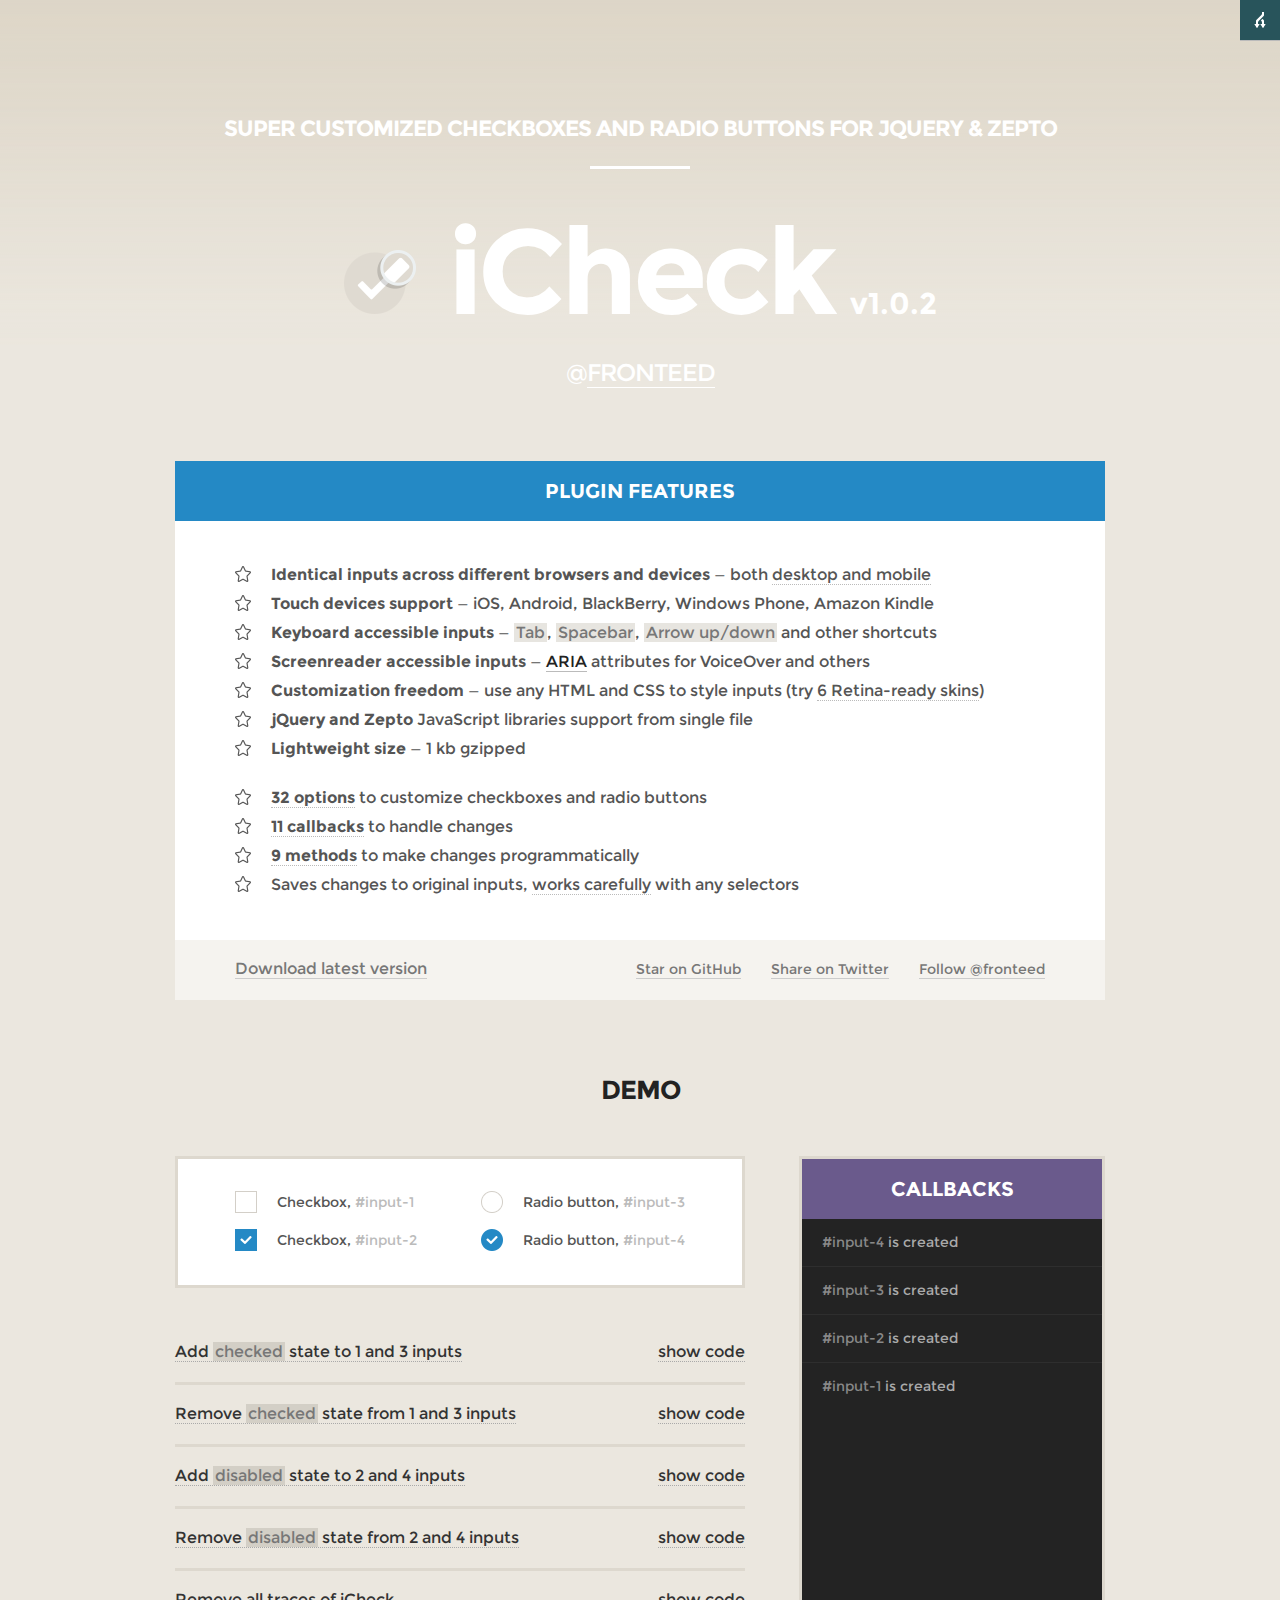
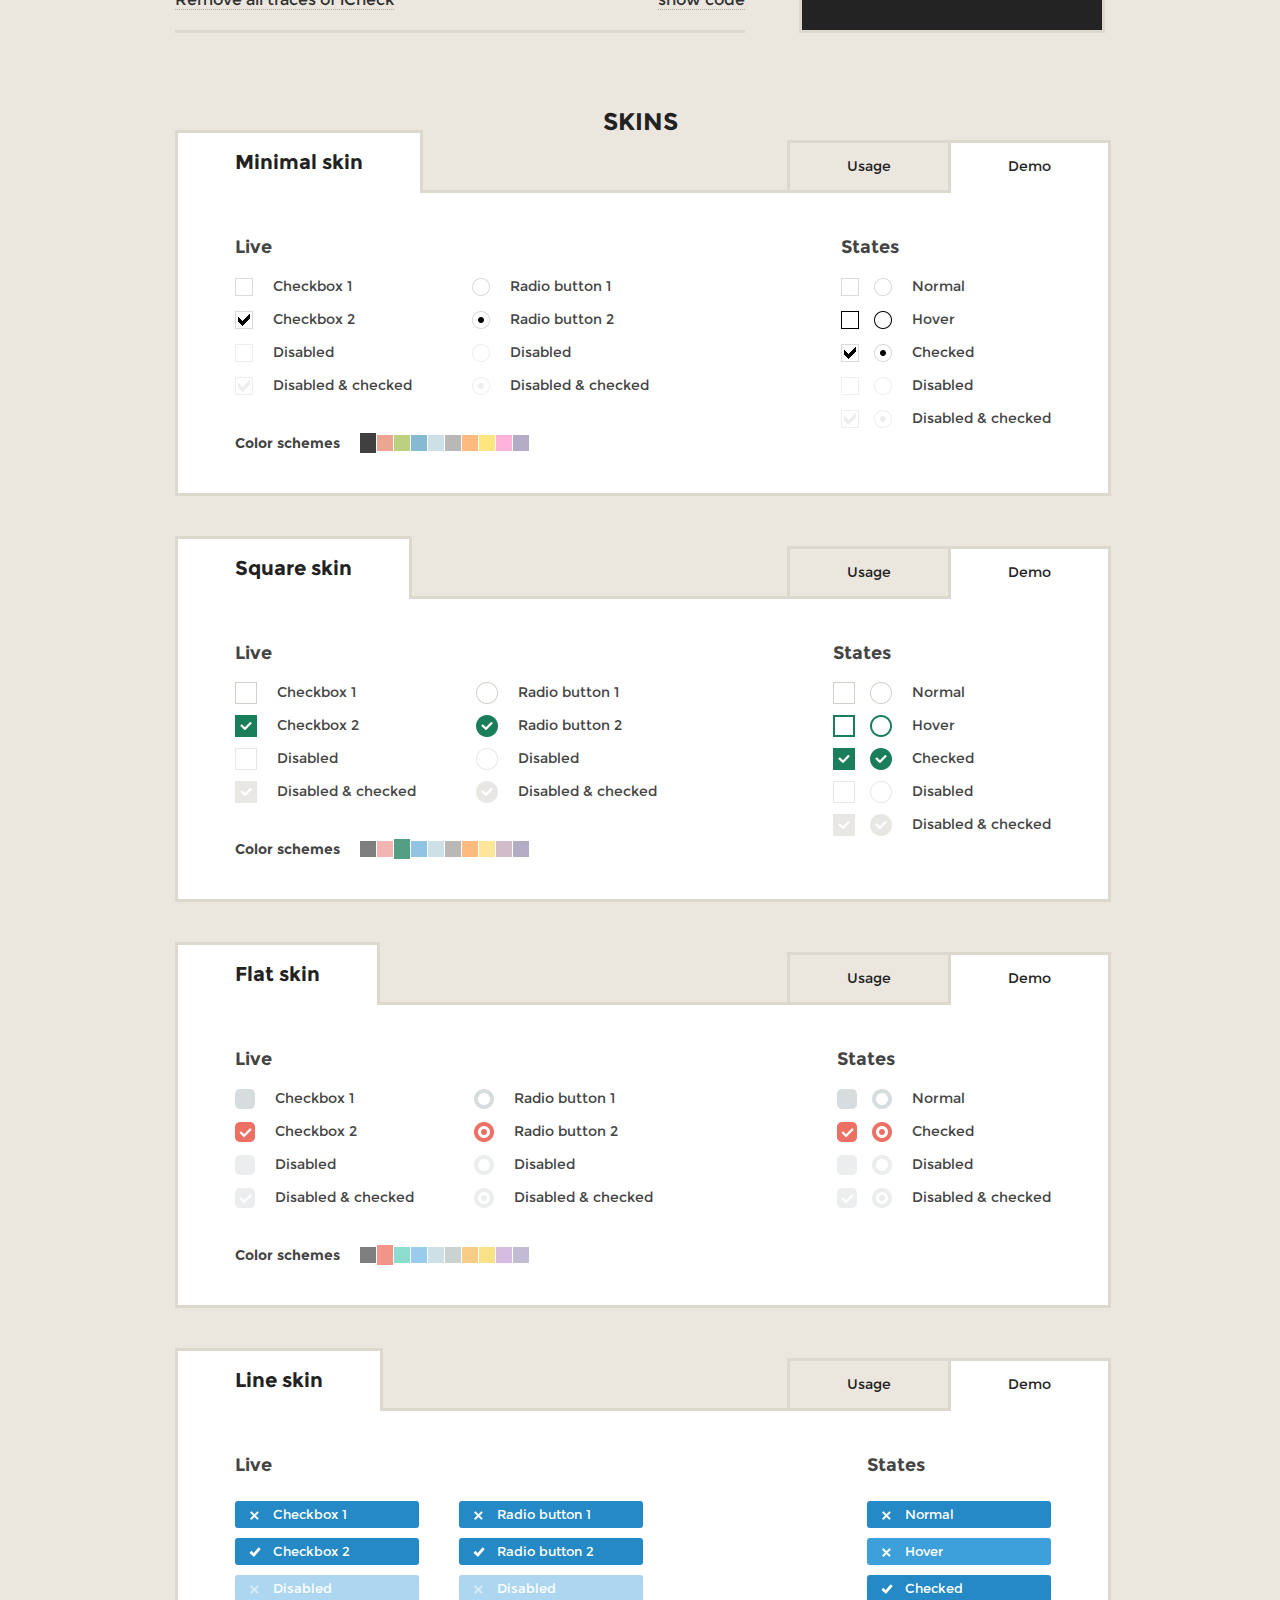
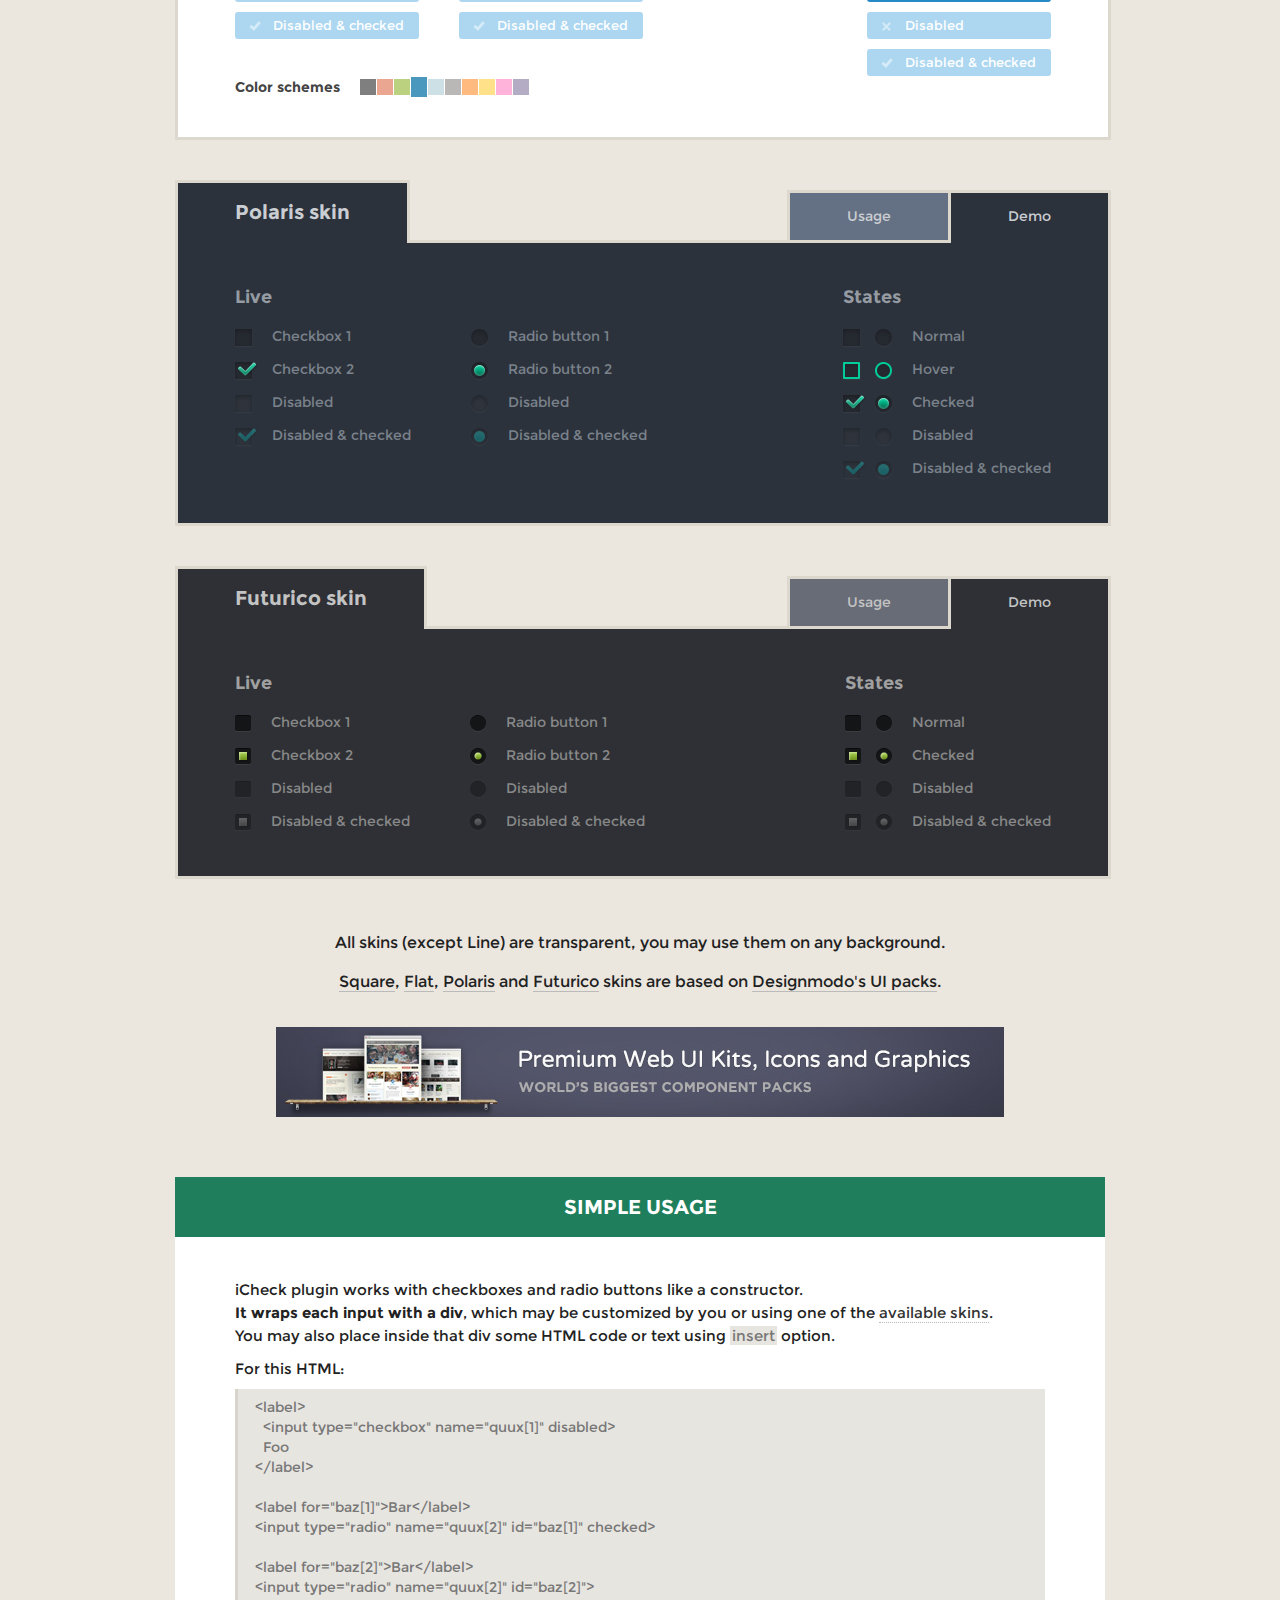
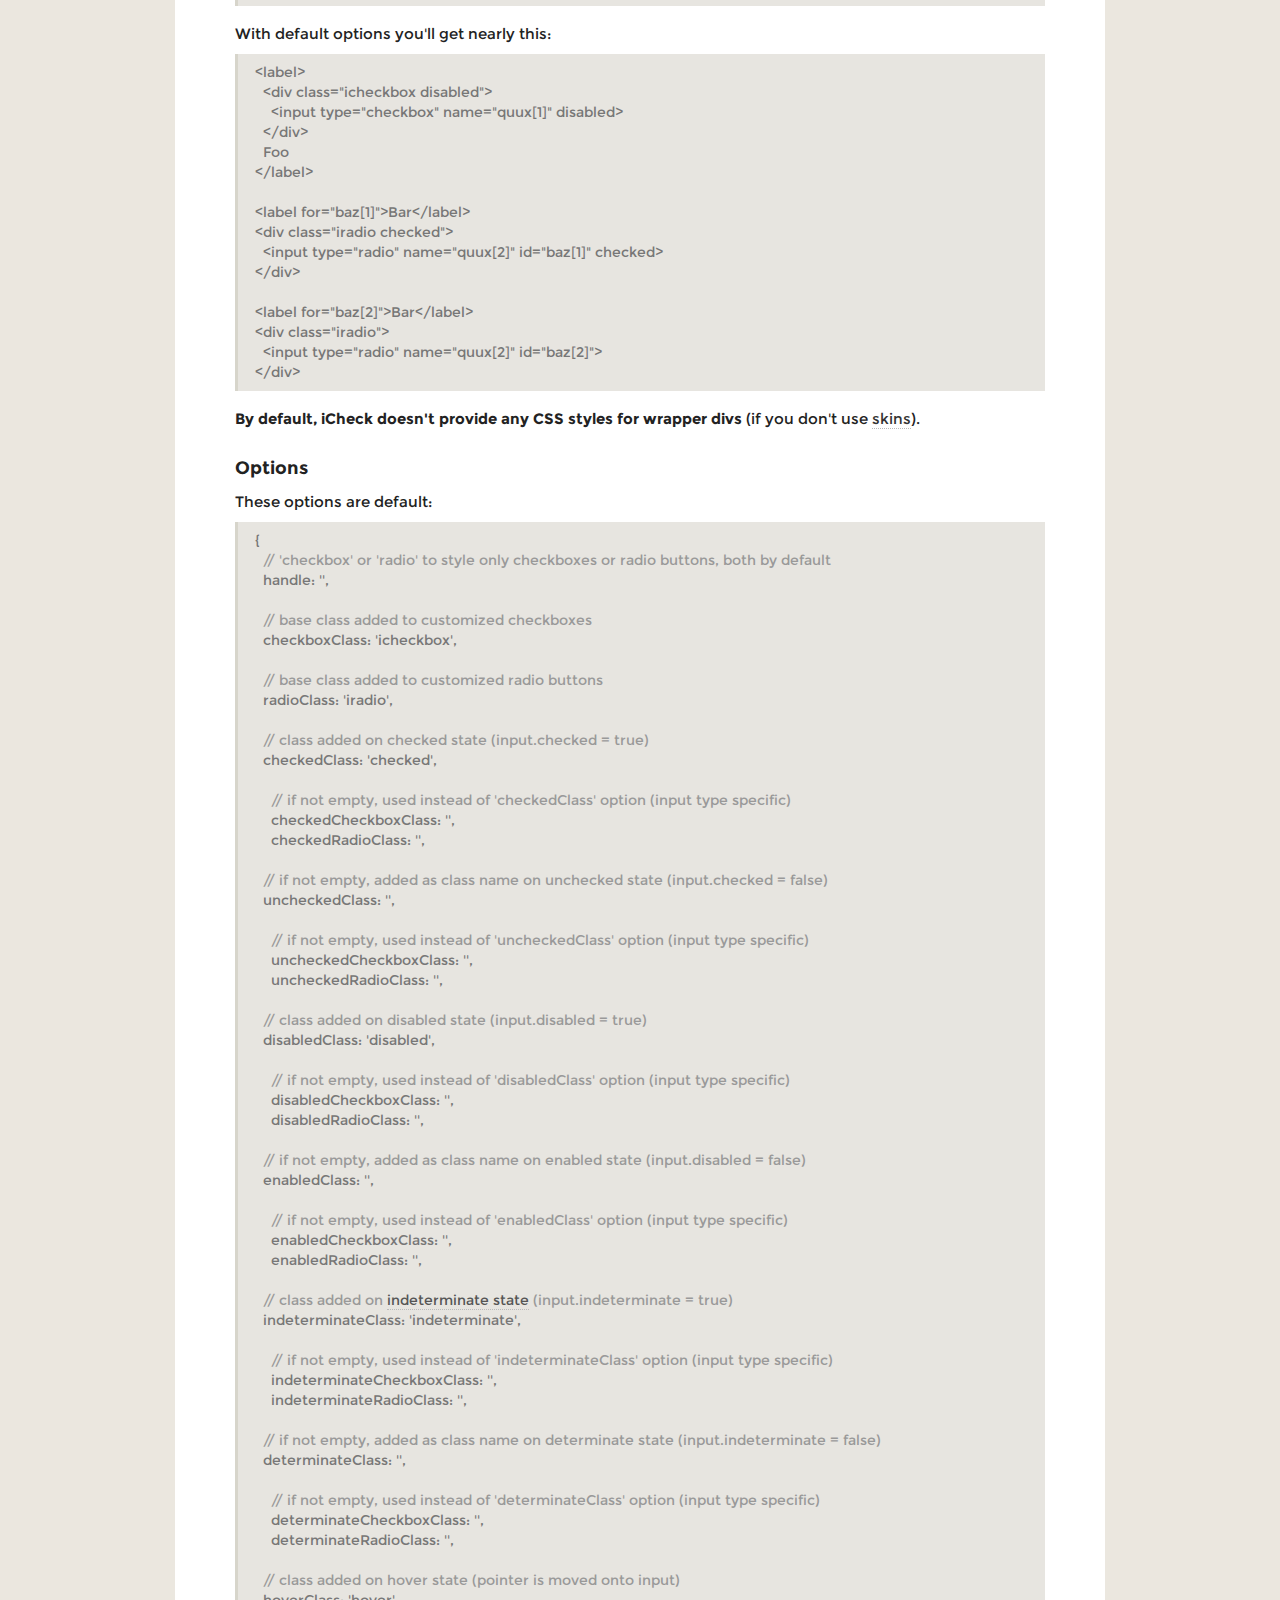
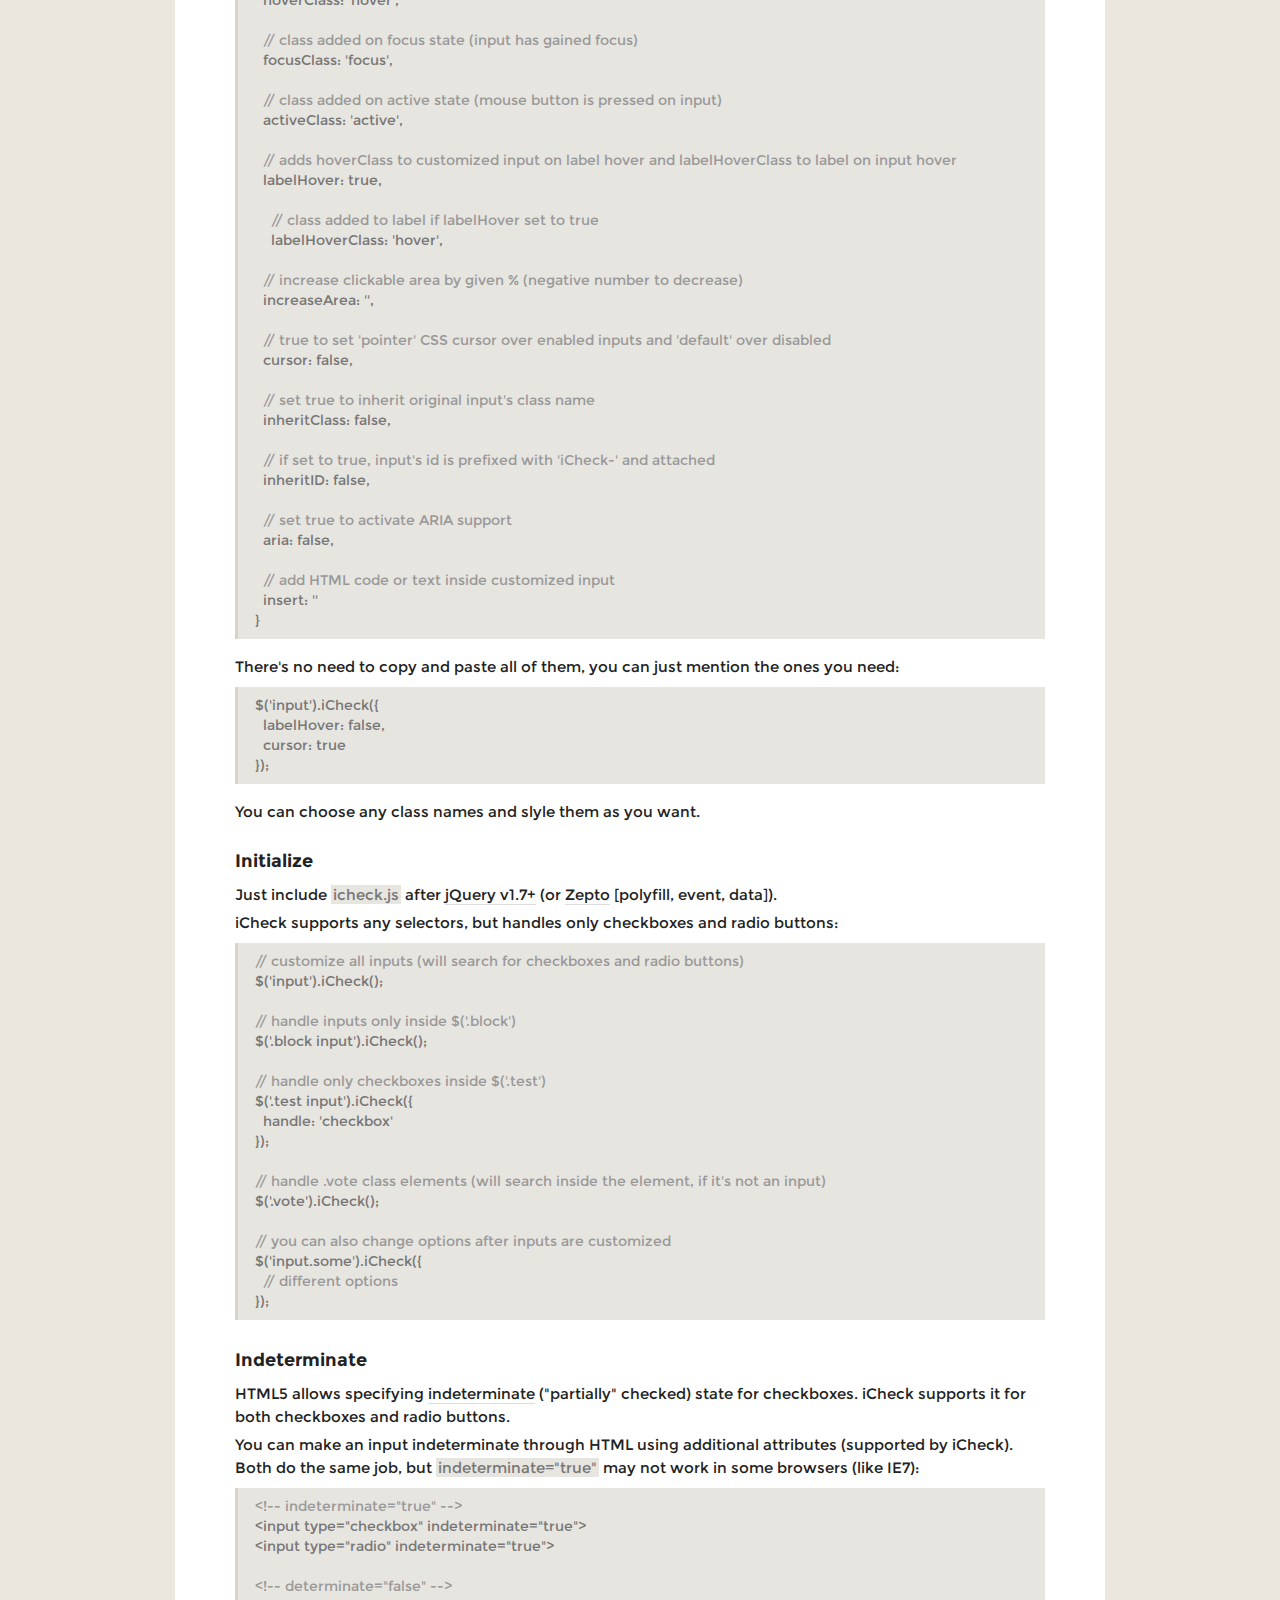
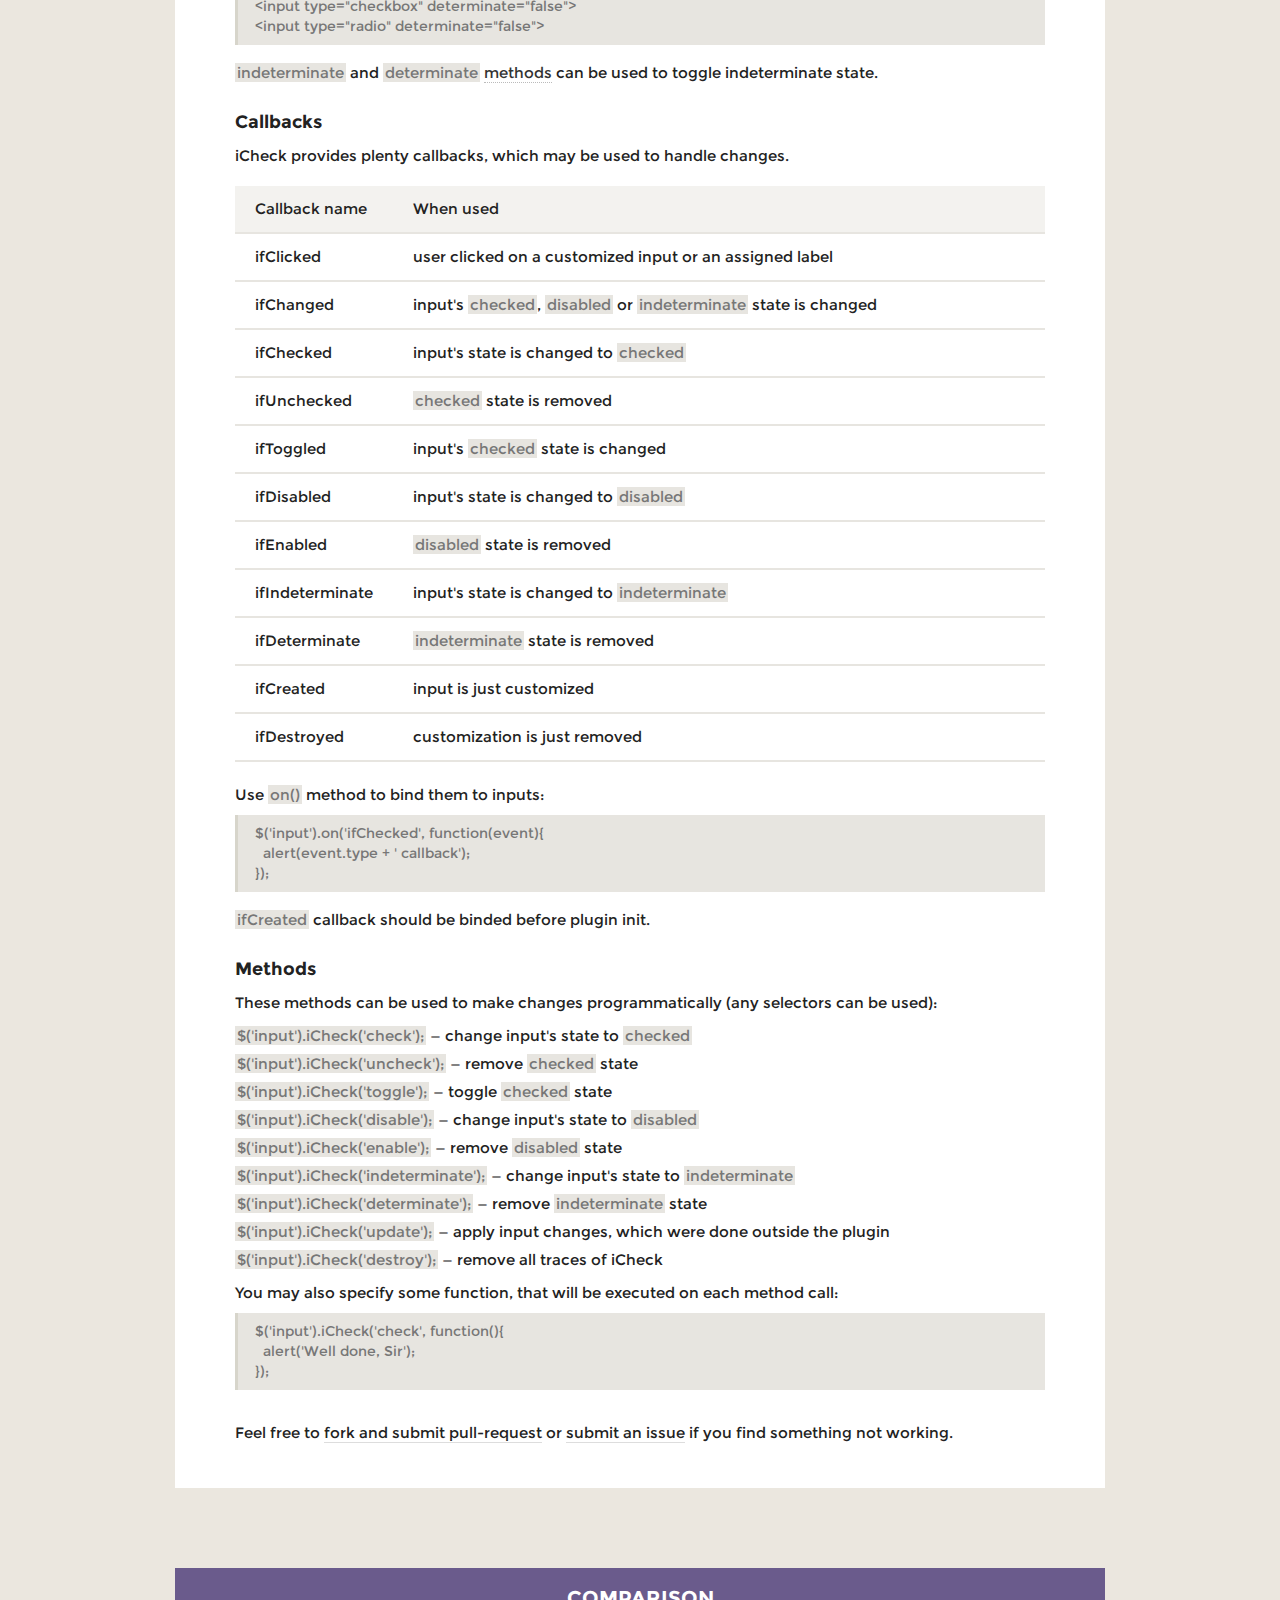
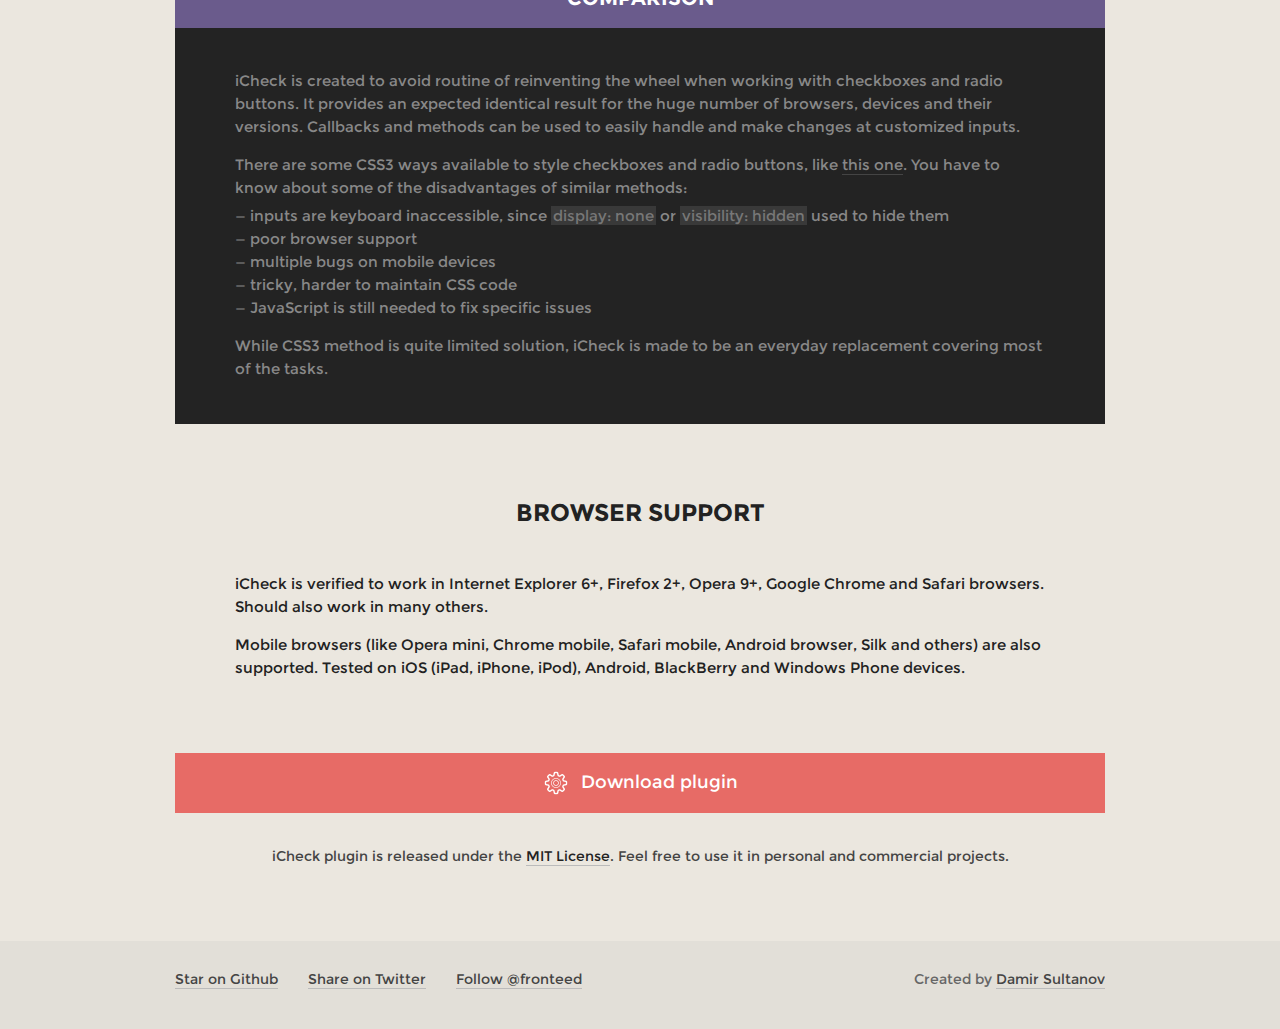
<file: src/main/webapp/resources/js/icheck-1.0.2/demo/index.html>
<!DOCTYPE html>
<html lang="en">
<head>
  <title>Checkboxes and radio buttons customization (jQuery and Zepto) plugin</title>
  <meta charset="utf-8">
  <meta content="width=device-width" name="viewport">
  <link href="./css/custom.css?v=1.0.2" rel="stylesheet">
  <link href="../skins/all.css?v=1.0.2" rel="stylesheet">
  <script src="./js/jquery.js"></script>
  <script src="../icheck.js?v=1.0.2"></script>
  <script src="./js/custom.min.js?v=1.0.2"></script>
</head>
<body>
  <div class="layout clear">
    <div class="header">
      <h1>super customized checkboxes and radio buttons for jQuery &amp; Zepto</h1>
      <h3>iCheck <span>v1.0.2</span></h3>
      <strong>@<a href="http://twitter.com/fronteed/">Fronteed</a></strong>
    </div>
    <div class="features">
      <div class="arrows">
        <div class="bottom" data-to="demo"></div>
      </div>
      <h2>Plugin features</h2>
      <ul>
        <li>
          <strong>Identical inputs across different browsers and devices</strong> &mdash; both <span class="self" data-to="download">desktop and mobile</span>
        </li>
        <li>
          <strong>Touch devices support</strong> &mdash; iOS, Android, BlackBerry, Windows Phone, Amazon Kindle
        </li>
        <li>
          <strong>Keyboard accessible inputs</strong> &mdash; <span class="mark">Tab</span>, <span class="mark">Spacebar</span>, <span class="mark">Arrow up/down</span> and other shortcuts
        </li>
        <li>
          <strong>Screenreader accessible inputs</strong> &mdash; <a href="https://developer.mozilla.org/en-US/docs/Accessibility/ARIA" target="blank">ARIA</a> attributes for VoiceOver and others
        </li>
        <li>
          <strong>Customization freedom</strong> &mdash; use any HTML and CSS to style inputs (try <span class="self" data-to="skins">6 Retina-ready skins</span>)
        </li>
        <li>
          <strong>jQuery and Zepto</strong> JavaScript libraries support from single file
        </li>
        <li>
          <strong>Lightweight size</strong> &mdash; 1 kb gzipped
        </li>
        <li class="offset">
          <strong class="self" data-to="options">32 options</strong> to customize checkboxes and radio buttons
        </li>
        <li>
          <strong class="self" data-to="callbacks">11 callbacks</strong> to handle changes
        </li>
        <li>
          <strong class="self" data-to="methods">9 methods</strong> to make changes programmatically
        </li>
        <li>
          Saves changes to original inputs, <span class="self" data-to="init">works carefully</span> with any selectors
        </li>
      </ul>
    </div>
    <div class="social clear">
      <ul class="left">
        <li>
          <a href="http://github.com/fronteed/iCheck/">Download latest version</a>
        </li>
      </ul>
      <ul class="right local">
        <li>
          <a href="http://twitter.com/fronteed/">Follow @fronteed</a>
        </li>
        <li>
          <a href="https://twitter.com/intent/tweet?text=Highly customizable checkboxes and radio buttons&amp;url=http://fronteed.com/iCheck/&amp;via=fronteed&amp;hashtags=jQuery,Zepto">Share on Twitter</a>
        </li>
        <li>
          <a href="https://github.com/fronteed/iCheck">Star on GitHub</a>
        </li>
      </ul>
    </div>
    <div class="demo-holder">
      <h2 class="demo-title">Demo</h2>
      <div class="demo">
        <div class="arrows">
          <div class="top" data-to="features"></div>
          <div class="bottom" data-to="skins"></div>
        </div>
        <div class="demo-list clear">
          <ul>
            <li>
              <input tabindex="1" type="checkbox" id="input-1">
              <label for="input-1">Checkbox, <span>#input-1</span></label>
            </li>
            <li>
              <input tabindex="2" type="checkbox" id="input-2" checked>
              <label for="input-2">Checkbox, <span>#input-2</span></label>
            </li>
          </ul>
          <ul>
            <li>
              <input tabindex="3" type="radio" id="input-3" name="demo-radio">
              <label for="input-3">Radio button, <span>#input-3</span></label>
            </li>
            <li>
              <input tabindex="4" type="radio" id="input-4" name="demo-radio" checked>
              <label for="input-4">Radio button, <span>#input-4</span></label>
            </li>
          </ul>
          <script>
          $(document).ready(function(){
            var callbacks_list = $('.demo-callbacks ul');
            $('.demo-list input').on('ifCreated ifClicked ifChanged ifChecked ifUnchecked ifDisabled ifEnabled ifDestroyed', function(event){
              callbacks_list.prepend('<li><span>#' + this.id + '</span> is ' + event.type.replace('if', '').toLowerCase() + '</li>');
            }).iCheck({
              checkboxClass: 'icheckbox_square-blue',
              radioClass: 'iradio_square-blue',
              increaseArea: '20%'
            });
          });
          </script>
        </div>
        <dl class="demo-methods">
          <dt>
            <span class="self do-check">Add <span class="mark">checked</span> state to 1 and 3 inputs</span>
            <span class="code">
              <span class="self">show code</span>
            </span>
          </dt>
          <dd>
<pre class="markup">
$('#input-1, #input-3').iCheck('check');
</pre>
          </dd>
          <dt>
            <span class="self do-uncheck">Remove <span class="mark">checked</span> state from 1 and 3 inputs</span>
            <span class="code">
              <span class="self">show code</span>
            </span>
          </dt>
          <dd>
<pre class="markup">
$('#input-1, #input-3').iCheck('uncheck');
</pre>
          </dd>
          <dt>
            <span class="self do-disable">Add <span class="mark">disabled</span> state to 2 and 4 inputs</span>
            <span class="code">
              <span class="self">show code</span>
            </span>
          </dt>
          <dd>
<pre class="markup">
$('#input-2, #input-4').iCheck('disable');
</pre>
          </dd>
          <dt>
            <span class="self do-enable">Remove <span class="mark">disabled</span> state from 2 and 4 inputs</span>
            <span class="code">
              <span class="self">show code</span>
            </span>
          </dt>
          <dd>
<pre class="markup">
$('#input-2, #input-4').iCheck('enable');
</pre>
          </dd>
          <dt>
            <span class="self do-destroy">Remove all traces of iCheck</span>
            <span class="code">
              <span class="self">show code</span>
            </span>
          </dt>
          <dd>
<pre class="markup">
$('input').iCheck('destroy');
</pre>
          </dd>
        </dl>
        <div class="demo-callbacks">
          <h2>Callbacks</h2>
          <ul></ul>
        </div>
      </div>
    </div>
    <div class="skins">
      <h2>Skins</h2>
      <div class="skin skin-minimal">
        <div class="arrows">
          <div class="top" data-to="demo"></div>
          <div class="bottom" data-to="skin-square"></div>
        </div>
        <h3>Minimal skin</h3>
        <dl class="clear">
          <dd class="selected">
            <div class="skin-section">
              <h4>Live</h4>
              <ul class="list">
                <li>
                  <input tabindex="5" type="checkbox" id="minimal-checkbox-1">
                  <label for="minimal-checkbox-1">Checkbox 1</label>
                </li>
                <li>
                  <input tabindex="6" type="checkbox" id="minimal-checkbox-2" checked>
                  <label for="minimal-checkbox-2">Checkbox 2</label>
                </li>
                <li>
                  <input type="checkbox" id="minimal-checkbox-disabled" disabled>
                  <label for="minimal-checkbox-disabled">Disabled</label>
                </li>
                <li>
                  <input type="checkbox" id="minimal-checkbox-disabled-checked" checked disabled>
                  <label for="minimal-checkbox-disabled-checked">Disabled &amp; checked</label>
                </li>
              </ul>
              <ul class="list">
                <li>
                  <input tabindex="7" type="radio" id="minimal-radio-1" name="minimal-radio">
                  <label for="minimal-radio-1">Radio button 1</label>
                </li>
                <li>
                  <input tabindex="8" type="radio" id="minimal-radio-2" name="minimal-radio" checked>
                  <label for="minimal-radio-2">Radio button 2</label>
                </li>
                <li>
                  <input type="radio" id="minimal-radio-disabled" disabled>
                  <label for="minimal-radio-disabled">Disabled</label>
                </li>
                <li>
                  <input type="radio" id="minimal-radio-disabled-checked" checked disabled>
                  <label for="minimal-radio-disabled-checked">Disabled &amp; checked</label>
                </li>
              </ul>
              <div class="colors clear">
                <strong>Color schemes</strong>
                <ul>
                  <li class="active" title="Black"></li>
                  <li class="red" title="Red"></li>
                  <li class="green" title="Green"></li>
                  <li class="blue" title="Blue"></li>
                  <li class="aero" title="Aero"></li>
                  <li class="grey" title="Grey"></li>
                  <li class="orange" title="Orange"></li>
                  <li class="yellow" title="Yellow"></li>
                  <li class="pink" title="Pink"></li>
                  <li class="purple" title="Purple"></li>
                </ul>
              </div>
            </div>
            <div class="skin-section skin-states">
              <h4>States</h4>
              <ul class="list">
                <li>
                  <div class="state icheckbox_minimal"></div>
                  <div class="state iradio_minimal"></div>
                  Normal
                </li>
                <li>
                  <div class="state icheckbox_minimal hover"></div>
                  <div class="state iradio_minimal hover"></div>
                  Hover
                </li>
                <li>
                  <div class="state icheckbox_minimal checked"></div>
                  <div class="state iradio_minimal checked"></div>
                  Checked
                </li>
                <li>
                  <div class="state icheckbox_minimal disabled"></div>
                  <div class="state iradio_minimal disabled"></div>
                  Disabled
                </li>
                <li>
                  <div class="state icheckbox_minimal checked disabled"></div>
                  <div class="state iradio_minimal checked disabled"></div>
                  Disabled &amp; checked
                </li>
              </ul>
            </div>
            <script>
            $(document).ready(function(){
              $('.skin-minimal input').iCheck({
                checkboxClass: 'icheckbox_minimal',
                radioClass: 'iradio_minimal',
                increaseArea: '20%'
              });
            });
            </script>
          </dd>
          <dt class="selected">Demo</dt>
          <dd>
            <div class="skin-pre">
              <p>
                Make sure <a href="http://jquery.com" target="blank">jQuery v1.7+</a> (or <a href="http://github.com/madrobby/zepto#zepto-modules" target="blank">Zepto</a> [polyfill, event, data]) is loaded before the <span class="mark">icheck.js</span>.
              </p>
            </div>
            <ol class="skin-usage">
              <li>
                Choose a color scheme, there are 10 different styles available:
                <div class="schemes clear">
                  <ul>
                    <li><strong>Black</strong> &mdash; minimal.css</li>
                    <li><strong>Red</strong> &mdash; red.css</li>
                    <li><strong>Green</strong> &mdash; green.css</li>
                    <li><strong>Blue</strong> &mdash; blue.css</li>
                    <li><strong>Aero</strong> &mdash; aero.css</li>
                  </ul>
                  <ul>
                    <li><strong>Grey</strong> &mdash; grey.css</li>
                    <li><strong>Orange</strong> &mdash; orange.css</li>
                    <li><strong>Yellow</strong> &mdash; yellow.css</li>
                    <li><strong>Pink</strong> &mdash; pink.css</li>
                    <li><strong>Purple</strong> &mdash; purple.css</li>
                  </ul>
                </div>
              </li>
              <li>
                Copy <span class="mark">/skins/minimal/</span> folder and <span class="mark">icheck.js</span>  file to your site.
              </li>
              <li>
                <p>Insert before <span class="mark">&lt;/head></span> in your HTML (replace <span class="mark">your-path</span> and <span class="mark">color-scheme</span>):</p>
<pre class="markup">
&lt;link href="your-path/minimal/color-scheme.css" rel="stylesheet">
&lt;script src="your-path/icheck.js">&lt;/script>
</pre>
                <p>Example for a <strong>Red</strong> color scheme:</p>
<pre class="markup">
&lt;link href="your-path/minimal/red.css" rel="stylesheet">
&lt;script src="your-path/icheck.js">&lt;/script>
</pre>
              </li>
              <li>
                <p>Add some checkboxes and radio buttons to your HTML:</p>
<pre class="markup">
&lt;input type="checkbox">
&lt;input type="checkbox" checked>
&lt;input type="radio" name="iCheck">
&lt;input type="radio" name="iCheck" checked>
</pre>
              </li>
              <li>
                <p>Add JavaScript to your HTML to launch iCheck plugin:</p>
<pre class="markup">
&lt;script>
$(document).ready(function(){
  $('input').iCheck({
    checkboxClass: 'icheckbox_minimal',
    radioClass: 'iradio_minimal',
    increaseArea: '20%' <span class="comment">// optional</span>
  });
});
&lt;/script>
</pre>
                <p>For different from black color schemes use this code (example for <strong>Red</strong>):</p>
<pre class="markup">
&lt;script>
$(document).ready(function(){
  $('input').iCheck({
    checkboxClass: 'icheckbox_minimal-red',
    radioClass: 'iradio_minimal-red',
    increaseArea: '20%' <span class="comment">// optional</span>
  });
});
&lt;/script>
</pre>
              </li>
              <li>Done.</li>
            </ol>
          </dd>
          <dt>Usage</dt>
        </dl>
      </div>
      <div class="skin skin-square">
        <div class="arrows">
          <div class="top" data-to="skin-minimal"></div>
          <div class="bottom" data-to="skin-flat"></div>
        </div>
        <h3>Square skin</h3>
        <dl class="clear">
          <dd class="selected">
            <div class="skin-section">
              <h4>Live</h4>
              <ul class="list">
                <li>
                  <input tabindex="9" type="checkbox" id="square-checkbox-1">
                  <label for="square-checkbox-1">Checkbox 1</label>
                </li>
                <li>
                  <input tabindex="10" type="checkbox" id="square-checkbox-2" checked>
                  <label for="square-checkbox-2">Checkbox 2</label>
                </li>
                <li>
                  <input type="checkbox" id="square-checkbox-disabled" disabled>
                  <label for="square-checkbox-disabled">Disabled</label>
                </li>
                <li>
                  <input type="checkbox" id="square-checkbox-disabled-checked" checked disabled>
                  <label for="square-checkbox-disabled-checked">Disabled &amp; checked</label>
                </li>
              </ul>
              <ul class="list">
                <li>
                  <input tabindex="11" type="radio" id="square-radio-1" name="square-radio">
                  <label for="square-radio-1">Radio button 1</label>
                </li>
                <li>
                  <input tabindex="12" type="radio" id="square-radio-2" name="square-radio" checked>
                  <label for="square-radio-2">Radio button 2</label>
                </li>
                <li>
                  <input type="radio" id="square-radio-disabled" disabled>
                  <label for="square-radio-disabled">Disabled</label>
                </li>
                <li>
                  <input type="radio" id="square-radio-disabled-checked" checked disabled>
                  <label for="square-radio-disabled-checked">Disabled &amp; checked</label>
                </li>
              </ul>
              <div class="colors clear">
                <strong>Color schemes</strong>
                <ul>
                  <li title="Black"></li>
                  <li class="red" title="Red"></li>
                  <li class="green active" title="Green"></li>
                  <li class="blue" title="Blue"></li>
                  <li class="aero" title="Aero"></li>
                  <li class="grey" title="Grey"></li>
                  <li class="orange" title="Orange"></li>
                  <li class="yellow" title="Yellow"></li>
                  <li class="pink" title="Pink"></li>
                  <li class="purple" title="Purple"></li>
                </ul>
              </div>
            </div>
            <div class="skin-section skin-states">
              <h4>States</h4>
              <ul class="list">
                <li>
                  <div class="state icheckbox_square-green"></div>
                  <div class="state iradio_square-green"></div>
                  Normal
                </li>
                <li>
                  <div class="state icheckbox_square-green hover"></div>
                  <div class="state iradio_square-green hover"></div>
                  Hover
                </li>
                <li>
                  <div class="state icheckbox_square-green checked"></div>
                  <div class="state iradio_square-green checked"></div>
                  Checked
                </li>
                <li>
                  <div class="state icheckbox_square-green disabled"></div>
                  <div class="state iradio_square-green disabled"></div>
                  Disabled
                </li>
                <li>
                  <div class="state icheckbox_square-green checked disabled"></div>
                  <div class="state iradio_square-green checked disabled"></div>
                  Disabled &amp; checked
                </li>
              </ul>
            </div>
            <script>
            $(document).ready(function(){
              $('.skin-square input').iCheck({
                checkboxClass: 'icheckbox_square-green',
                radioClass: 'iradio_square-green',
                increaseArea: '20%'
              });
            });
            </script>
          </dd>
          <dt class="selected">Demo</dt>
          <dd>
            <div class="skin-pre">
              <p>
                Make sure <a href="http://jquery.com" target="blank">jQuery v1.7+</a> (or <a href="http://github.com/madrobby/zepto#zepto-modules" target="blank">Zepto</a> [polyfill, event, data]) is loaded before the <span class="mark">icheck.js</span>.
              </p>
            </div>
            <ol class="skin-usage">
              <li>
                Choose a color scheme, there are 10 different styles available:
                <div class="schemes clear">
                  <ul>
                    <li><strong>Black</strong> &mdash; square.css</li>
                    <li><strong>Red</strong> &mdash; red.css</li>
                    <li><strong>Green</strong> &mdash; green.css</li>
                    <li><strong>Blue</strong> &mdash; blue.css</li>
                    <li><strong>Aero</strong> &mdash; aero.css</li>
                  </ul>
                  <ul>
                    <li><strong>Grey</strong> &mdash; grey.css</li>
                    <li><strong>Orange</strong> &mdash; orange.css</li>
                    <li><strong>Yellow</strong> &mdash; yellow.css</li>
                    <li><strong>Pink</strong> &mdash; pink.css</li>
                    <li><strong>Purple</strong> &mdash; purple.css</li>
                  </ul>
                </div>
              </li>
              <li>
                Copy <span class="mark">/skins/square/</span> folder and <span class="mark">icheck.js</span> file to your site.
              </li>
              <li>
                <p>Insert before <span class="mark">&lt;/head></span> in your HTML (replace <span class="mark">your-path</span> and <span class="mark">color-scheme</span>):</p>
<pre class="markup">
&lt;link href="your-path/square/color-scheme.css" rel="stylesheet">
&lt;script src="your-path/icheck.js">&lt;/script>
</pre>
                <p>Example for a <strong>Red</strong> color scheme:</p>
<pre class="markup">
&lt;link href="your-path/square/red.css" rel="stylesheet">
&lt;script src="your-path/icheck.js">&lt;/script>
</pre>
              </li>
              <li>
                <p>Add some checkboxes and radio buttons to your HTML:</p>
<pre class="markup">
&lt;input type="checkbox">
&lt;input type="checkbox" checked>
&lt;input type="radio" name="iCheck">
&lt;input type="radio" name="iCheck" checked>
</pre>
              </li>
              <li>
                <p>Add JavaScript to your HTML to launch iCheck plugin:</p>
<pre class="markup">
&lt;script>
$(document).ready(function(){
  $('input').iCheck({
    checkboxClass: 'icheckbox_square',
    radioClass: 'iradio_square',
    increaseArea: '20%' <span class="comment">// optional</span>
  });
});
&lt;/script>
</pre>
                <p>For different from black color schemes use this code (example for <strong>Red</strong>):</p>
<pre class="markup">
&lt;script>
$(document).ready(function(){
  $('input').iCheck({
    checkboxClass: 'icheckbox_square-red',
    radioClass: 'iradio_square-red',
    increaseArea: '20%' <span class="comment">// optional</span>
  });
});
&lt;/script>
</pre>
              </li>
              <li>Done.</li>
            </ol>
          </dd>
          <dt>Usage</dt>
        </dl>
      </div>
      <div class="skin skin-flat">
        <div class="arrows">
          <div class="top" data-to="skin-square"></div>
          <div class="bottom" data-to="skin-line"></div>
        </div>
        <h3>Flat skin</h3>
        <dl class="clear">
          <dd class="selected">
            <div class="skin-section">
              <h4>Live</h4>
              <ul class="list">
                <li>
                  <input tabindex="13" type="checkbox" id="flat-checkbox-1">
                  <label for="flat-checkbox-1">Checkbox 1</label>
                </li>
                <li>
                  <input tabindex="14" type="checkbox" id="flat-checkbox-2" checked>
                  <label for="flat-checkbox-2">Checkbox 2</label>
                </li>
                <li>
                  <input type="checkbox" id="flat-checkbox-disabled" disabled>
                  <label for="flat-checkbox-disabled">Disabled</label>
                </li>
                <li>
                  <input type="checkbox" id="flat-checkbox-disabled-checked" checked disabled>
                  <label for="flat-checkbox-disabled-checked">Disabled &amp; checked</label>
                </li>
              </ul>
              <ul class="list">
                <li>
                  <input tabindex="15" type="radio" id="flat-radio-1" name="flat-radio">
                  <label for="flat-radio-1">Radio button 1</label>
                </li>
                <li>
                  <input tabindex="16" type="radio" id="flat-radio-2" name="flat-radio" checked>
                  <label for="flat-radio-2">Radio button 2</label>
                </li>
                <li>
                  <input type="radio" id="flat-radio-disabled" disabled>
                  <label for="flat-radio-disabled">Disabled</label>
                </li>
                <li>
                  <input type="radio" id="flat-radio-disabled-checked" checked disabled>
                  <label for="flat-radio-disabled-checked">Disabled &amp; checked</label>
                </li>
              </ul>
              <div class="colors clear">
                <strong>Color schemes</strong>
                <ul>
                  <li title="Black"></li>
                  <li class="red active" title="Red"></li>
                  <li class="green" title="Green"></li>
                  <li class="blue" title="Blue"></li>
                  <li class="aero" title="Aero"></li>
                  <li class="grey" title="Grey"></li>
                  <li class="orange" title="Orange"></li>
                  <li class="yellow" title="Yellow"></li>
                  <li class="pink" title="Pink"></li>
                  <li class="purple" title="Purple"></li>
                </ul>
              </div>
            </div>
            <div class="skin-section skin-states">
              <h4>States</h4>
              <ul class="list">
                <li>
                  <div class="state icheckbox_flat-red"></div>
                  <div class="state iradio_flat-red"></div>
                  Normal
                </li>
                <li>
                  <div class="state icheckbox_flat-red checked"></div>
                  <div class="state iradio_flat-red checked"></div>
                  Checked
                </li>
                <li>
                  <div class="state icheckbox_flat-red disabled"></div>
                  <div class="state iradio_flat-red disabled"></div>
                  Disabled
                </li>
                <li>
                  <div class="state icheckbox_flat-red checked disabled"></div>
                  <div class="state iradio_flat-red checked disabled"></div>
                  Disabled &amp; checked
                </li>
              </ul>
            </div>
            <script>
            $(document).ready(function(){
              $('.skin-flat input').iCheck({
                checkboxClass: 'icheckbox_flat-red',
                radioClass: 'iradio_flat-red'
              });
            });
            </script>
          </dd>
          <dt class="selected">Demo</dt>
          <dd>
            <div class="skin-pre">
              <p>
                Make sure <a href="http://jquery.com" target="blank">jQuery v1.7+</a> (or <a href="http://github.com/madrobby/zepto#zepto-modules" target="blank">Zepto</a> [polyfill, event, data]) is loaded before the <span class="mark">icheck.js</span>.
              </p>
            </div>
            <ol class="skin-usage">
              <li>
                Choose a color scheme, there are 10 different styles available:
                <div class="schemes clear">
                  <ul>
                    <li><strong>Black</strong> &mdash; square.css</li>
                    <li><strong>Red</strong> &mdash; red.css</li>
                    <li><strong>Green</strong> &mdash; green.css</li>
                    <li><strong>Blue</strong> &mdash; blue.css</li>
                    <li><strong>Aero</strong> &mdash; aero.css</li>
                  </ul>
                  <ul>
                    <li><strong>Grey</strong> &mdash; grey.css</li>
                    <li><strong>Orange</strong> &mdash; orange.css</li>
                    <li><strong>Yellow</strong> &mdash; yellow.css</li>
                    <li><strong>Pink</strong> &mdash; pink.css</li>
                    <li><strong>Purple</strong> &mdash; purple.css</li>
                  </ul>
                </div>
              </li>
              <li>
                Copy <span class="mark">/skins/flat/</span> folder and <span class="mark">icheck.js</span> file to your site.
              </li>
              <li>
                <p>Insert before <span class="mark">&lt;/head></span> in your HTML (replace <span class="mark">your-path</span> and <span class="mark">color-scheme</span>):</p>
<pre class="markup">
&lt;link href="your-path/flat/color-scheme.css" rel="stylesheet">
&lt;script src="your-path/icheck.js">&lt;/script>
</pre>
                <p>Example for a <strong>Red</strong> color scheme:</p>
<pre class="markup">
&lt;link href="your-path/flat/red.css" rel="stylesheet">
&lt;script src="your-path/icheck.js">&lt;/script>
</pre>
              </li>
              <li>
                <p>Add some checkboxes and radio buttons to your HTML:</p>
<pre class="markup">
&lt;input type="checkbox">
&lt;input type="checkbox" checked>
&lt;input type="radio" name="iCheck">
&lt;input type="radio" name="iCheck" checked>
</pre>
              </li>
              <li>
                <p>Add JavaScript to your HTML to launch iCheck plugin:</p>
<pre class="markup">
&lt;script>
$(document).ready(function(){
  $('input').iCheck({
    checkboxClass: 'icheckbox_flat',
    radioClass: 'iradio_flat'
  });
});
&lt;/script>
</pre>
                <p>For different from black color schemes use this code (example for <strong>Red</strong>):</p>
<pre class="markup">
&lt;script>
$(document).ready(function(){
  $('input').iCheck({
    checkboxClass: 'icheckbox_flat-red',
    radioClass: 'iradio_flat-red'
  });
});
&lt;/script>
</pre>
              </li>
              <li>Done.</li>
            </ol>
          </dd>
          <dt>Usage</dt>
        </dl>
      </div>
      <div class="skin skin-line">
        <div class="arrows">
          <div class="top" data-to="skin-flat"></div>
          <div class="bottom" data-to="skin-polaris"></div>
        </div>
        <h3>Line skin</h3>
        <dl class="clear">
          <dd class="selected">
            <div class="skin-section">
              <h4>Live</h4>
              <ul class="list">
                <li>
                  <input tabindex="17" type="checkbox" id="line-checkbox-1">
                  <label for="line-checkbox-1">Checkbox 1</label>
                </li>
                <li>
                  <input tabindex="18" type="checkbox" id="line-checkbox-2" checked>
                  <label for="line-checkbox-2">Checkbox 2</label>
                </li>
                <li>
                  <input type="checkbox" id="line-checkbox-disabled" disabled>
                  <label for="line-checkbox-disabled">Disabled</label>
                </li>
                <li>
                  <input type="checkbox" id="line-checkbox-disabled-checked" checked disabled>
                  <label for="line-checkbox-disabled-checked">Disabled &amp; checked</label>
                </li>
              </ul>
              <ul class="list">
                <li>
                  <input tabindex="19" type="radio" id="line-radio-1" name="line-radio">
                  <label for="line-radio-1">Radio button 1</label>
                </li>
                <li>
                  <input tabindex="20" type="radio" id="line-radio-2" name="line-radio" checked>
                  <label for="line-radio-2">Radio button 2</label>
                </li>
                <li>
                  <input type="radio" id="line-radio-disabled" disabled>
                  <label for="line-radio-disabled">Disabled</label>
                </li>
                <li>
                  <input type="radio" id="line-radio-disabled-checked" checked disabled>
                  <label for="line-radio-disabled-checked">Disabled &amp; checked</label>
                </li>
              </ul>
              <div class="colors clear">
                <strong>Color schemes</strong>
                <ul>
                  <li title="Black"></li>
                  <li class="red" title="Red"></li>
                  <li class="green" title="Green"></li>
                  <li class="blue active" title="Blue"></li>
                  <li class="aero" title="Aero"></li>
                  <li class="grey" title="Grey"></li>
                  <li class="orange" title="Orange"></li>
                  <li class="yellow" title="Yellow"></li>
                  <li class="pink" title="Pink"></li>
                  <li class="purple" title="Purple"></li>
                </ul>
              </div>
            </div>
            <div class="skin-section skin-states">
              <h4>States</h4>
              <ul class="list">
                <li>
                  <div class="state icheckbox_line-blue">
                    <div class="icheck_line-icon"></div>
                    Normal
                  </div>
                </li>
                <li>
                  <div class="state icheckbox_line-blue hover">
                    <div class="icheck_line-icon"></div>
                    Hover
                  </div>
                </li>
                <li>
                  <div class="state icheckbox_line-blue checked">
                    <div class="icheck_line-icon"></div>
                    Checked
                  </div>
                </li>
                <li>
                  <div class="state icheckbox_line-blue disabled">
                    <div class="icheck_line-icon"></div>
                    Disabled
                  </div>
                </li>
                <li>
                  <div class="state icheckbox_line-blue checked disabled">
                    <div class="icheck_line-icon"></div>
                    Disabled &amp; checked
                  </div>
                </li>
              </ul>
            </div>
            <script>
            $(document).ready(function(){
              $('.skin-line input').each(function(){
                var self = $(this),
                  label = self.next(),
                  label_text = label.text();

                label.remove();
                self.iCheck({
                  checkboxClass: 'icheckbox_line-blue',
                  radioClass: 'iradio_line-blue',
                  insert: '<div class="icheck_line-icon"></div>' + label_text
                });
              });
            });
            </script>
          </dd>
          <dt class="selected">Demo</dt>
          <dd>
            <div class="skin-pre">
              <p>
                Make sure <a href="http://jquery.com" target="blank">jQuery v1.7+</a> (or <a href="http://github.com/madrobby/zepto#zepto-modules" target="blank">Zepto</a> [polyfill, event, data]) is loaded before the <span class="mark">icheck.js</span>.
              </p>
            </div>
            <ol class="skin-usage">
              <li>
                Choose a color scheme, there are 10 different styles available:
                <div class="schemes clear">
                  <ul>
                    <li><strong>Black</strong> &mdash; line.css</li>
                    <li><strong>Red</strong> &mdash; red.css</li>
                    <li><strong>Green</strong> &mdash; green.css</li>
                    <li><strong>Blue</strong> &mdash; blue.css</li>
                    <li><strong>Aero</strong> &mdash; aero.css</li>
                  </ul>
                  <ul>
                    <li><strong>Grey</strong> &mdash; grey.css</li>
                    <li><strong>Orange</strong> &mdash; orange.css</li>
                    <li><strong>Yellow</strong> &mdash; yellow.css</li>
                    <li><strong>Pink</strong> &mdash; pink.css</li>
                    <li><strong>Purple</strong> &mdash; purple.css</li>
                  </ul>
                </div>
              </li>
              <li>
                Copy <span class="mark">/skins/line/</span> folder and <span class="mark">icheck.js</span> file to your site.
              </li>
              <li>
                <p>Insert before <span class="mark">&lt;/head></span> in your HTML (replace <span class="mark">your-path</span> and <span class="mark">color-scheme</span>):</p>
<pre class="markup">
&lt;link href="your-path/line/color-scheme.css" rel="stylesheet">
&lt;script src="your-path/icheck.js">&lt;/script>
</pre>
                  <p>Example for a <strong>Red</strong> color scheme:</p>
<pre class="markup">
&lt;link href="your-path/line/red.css" rel="stylesheet">
&lt;script src="your-path/icheck.js">&lt;/script>
</pre>
              </li>
              <li>
                <p>Add some checkboxes, radio buttons and labels to your HTML:</p>
<pre class="markup">
&lt;input type="checkbox">
&lt;label>Checkbox 1&lt;/label>

&lt;input type="checkbox" checked>
&lt;label>Checkbox 2&lt;/label>

&lt;input type="radio" name="iCheck">
&lt;label>Radio button 1&lt;/label>

&lt;input type="radio" name="iCheck" checked>
&lt;label>Radio button 2&lt;/label>
</pre>
              </li>
              <li>
                <p>Add JavaScript to your HTML to launch iCheck plugin:</p>
<pre class="markup">
&lt;script>
$(document).ready(function(){
  $('input').each(function(){
    var self = $(this),
      label = self.next(),
      label_text = label.text();

    label.remove();
    self.iCheck({
      checkboxClass: 'icheckbox_line',
      radioClass: 'iradio_line',
      insert: '&lt;div class="icheck_line-icon">&lt;/div>' + label_text
    });
  });
});
&lt;/script>
</pre>
                <p>For different from black color schemes use this code (example for <strong>Red</strong>):</p>
<pre class="markup">
&lt;script>
$(document).ready(function(){
  $('input').each(function(){
    var self = $(this),
      label = self.next(),
      label_text = label.text();

    label.remove();
    self.iCheck({
      checkboxClass: 'icheckbox_line-red',
      radioClass: 'iradio_line-red',
      insert: '&lt;div class="icheck_line-icon">&lt;/div>' + label_text
    });
  });
});
&lt;/script>
</pre>
              </li>
              <li>Done.</li>
            </ol>
          </dd>
          <dt>Usage</dt>
        </dl>
      </div>
      <div class="skin skin-polaris">
        <div class="arrows">
          <div class="top" data-to="skin-line"></div>
          <div class="bottom" data-to="skin-futurico"></div>
        </div>
        <h3>Polaris skin</h3>
        <dl class="clear">
          <dd class="selected">
            <div class="skin-section">
              <h4>Live</h4>
              <ul class="list">
                <li>
                  <input tabindex="21" type="checkbox" id="polaris-checkbox-1">
                  <label for="polaris-checkbox-1">Checkbox 1</label>
                </li>
                <li>
                  <input tabindex="22" type="checkbox" id="polaris-checkbox-2" checked>
                  <label for="polaris-checkbox-2">Checkbox 2</label>
                </li>
                <li>
                  <input type="checkbox" id="polaris-checkbox-disabled" disabled>
                  <label for="polaris-checkbox-disabled">Disabled</label>
                </li>
                <li>
                  <input type="checkbox" id="polaris-checkbox-disabled-checked" checked disabled>
                  <label for="polaris-checkbox-disabled-checked">Disabled &amp; checked</label>
                </li>
              </ul>
              <ul class="list">
                <li>
                  <input tabindex="23" type="radio" id="polaris-radio-1" name="polaris-radio">
                  <label for="polaris-radio-1">Radio button 1</label>
                </li>
                <li>
                  <input tabindex="24" type="radio" id="polaris-radio-2" name="polaris-radio" checked>
                  <label for="polaris-radio-2">Radio button 2</label>
                </li>
                <li>
                  <input type="radio" id="polaris-radio-disabled" disabled>
                  <label for="polaris-radio-disabled">Disabled</label>
                </li>
                <li>
                  <input type="radio" id="polaris-radio-disabled-checked" checked disabled>
                  <label for="polaris-radio-disabled-checked">Disabled &amp; checked</label>
                </li>
              </ul>
            </div>
            <div class="skin-section skin-states">
              <h4>States</h4>
              <ul class="list">
                <li>
                  <div class="state icheckbox_polaris"></div>
                  <div class="state iradio_polaris"></div>
                  Normal
                </li>
                <li>
                  <div class="state icheckbox_polaris hover"></div>
                  <div class="state iradio_polaris hover"></div>
                  Hover
                </li>
                <li>
                  <div class="state icheckbox_polaris checked"></div>
                  <div class="state iradio_polaris checked"></div>
                  Checked
                </li>
                <li>
                  <div class="state icheckbox_polaris disabled"></div>
                  <div class="state iradio_polaris disabled"></div>
                  Disabled
                </li>
                <li>
                  <div class="state icheckbox_polaris checked disabled"></div>
                  <div class="state iradio_polaris checked disabled"></div>
                  Disabled &amp; checked
                </li>
              </ul>
            </div>
            <script>
            $(document).ready(function(){
              $('.skin-polaris input').iCheck({
                checkboxClass: 'icheckbox_polaris',
                radioClass: 'iradio_polaris',
                increaseArea: '-10%'
              });
            });
            </script>
          </dd>
          <dt class="selected">Demo</dt>
          <dd>
            <div class="skin-pre">
              <p>
                Make sure <a href="http://jquery.com" target="blank">jQuery v1.7+</a> (or <a href="http://github.com/madrobby/zepto#zepto-modules" target="blank">Zepto</a> [polyfill, event, data]) is loaded before the <span class="mark">icheck.js</span>.
              </p>
            </div>
            <ol class="skin-usage">
              <li>
                Copy <span class="mark">/skins/polaris/</span> folder and <span class="mark">icheck.js</span> file to your site.
              </li>
              <li>
                <p>Insert before <span class="mark">&lt;/head></span> in your HTML (replace <span class="mark">your-path</span> and <span class="mark">color-scheme</span>):</p>
<pre class="markup">
&lt;link href="your-path/polaris/polaris.css" rel="stylesheet">
&lt;script src="your-path/icheck.js">&lt;/script>
</pre>
              </li>
              <li>
                <p>Add some checkboxes and radio buttons to your HTML:</p>
<pre class="markup">
&lt;input type="checkbox">
&lt;input type="checkbox" checked>
&lt;input type="radio" name="iCheck">
&lt;input type="radio" name="iCheck" checked>
</pre>
              </li>
              <li>
                <p>Add JavaScript to your HTML to launch iCheck plugin:</p>
<pre class="markup">
&lt;script>
$(document).ready(function(){
  $('input').iCheck({
    checkboxClass: 'icheckbox_polaris',
    radioClass: 'iradio_polaris',
    increaseArea: '-10%' <span class="comment">// optional</span>
  });
});
&lt;/script>
</pre>
              </li>
              <li>Done.</li>
            </ol>
          </dd>
          <dt>Usage</dt>
        </dl>
      </div>
      <div class="skin skin-futurico">
        <div class="arrows">
          <div class="top" data-to="skin-polaris"></div>
          <div class="bottom" data-to="usage"></div>
        </div>
        <h3>Futurico skin</h3>
        <dl class="clear">
          <dd class="selected">
            <div class="skin-section">
              <h4>Live</h4>
              <ul class="list">
                <li>
                  <input tabindex="25" type="checkbox" id="futurico-checkbox-1">
                  <label for="futurico-checkbox-1">Checkbox 1</label>
                </li>
                <li>
                  <input tabindex="26" type="checkbox" id="futurico-checkbox-2" checked>
                  <label for="futurico-checkbox-2">Checkbox 2</label>
                </li>
                <li>
                  <input type="checkbox" id="futurico-checkbox-disabled" disabled>
                  <label for="futurico-checkbox-disabled">Disabled</label>
                </li>
                <li>
                  <input type="checkbox" id="futurico-checkbox-disabled-checked" checked disabled>
                  <label for="futurico-checkbox-disabled-checked">Disabled &amp; checked</label>
                </li>
              </ul>
              <ul class="list">
                <li>
                  <input tabindex="27" type="radio" id="futurico-radio-1" name="futurico-radio">
                  <label for="futurico-radio-1">Radio button 1</label>
                </li>
                <li>
                  <input tabindex="28" type="radio" id="futurico-radio-2" name="futurico-radio" checked>
                  <label for="futurico-radio-2">Radio button 2</label>
                </li>
                <li>
                  <input type="radio" id="futurico-radio-disabled" disabled>
                  <label for="futurico-radio-disabled">Disabled</label>
                </li>
                <li>
                  <input type="radio" id="futurico-radio-disabled-checked" checked disabled>
                  <label for="futurico-radio-disabled-checked">Disabled &amp; checked</label>
                </li>
              </ul>
            </div>
            <div class="skin-section skin-states">
              <h4>States</h4>
              <ul class="list">
                <li>
                  <div class="state icheckbox_futurico"></div>
                  <div class="state iradio_futurico"></div>
                  Normal
                </li>
                <li>
                  <div class="state icheckbox_futurico checked"></div>
                  <div class="state iradio_futurico checked"></div>
                  Checked
                </li>
                <li>
                  <div class="state icheckbox_futurico disabled"></div>
                  <div class="state iradio_futurico disabled"></div>
                  Disabled
                </li>
                <li>
                  <div class="state icheckbox_futurico checked disabled"></div>
                  <div class="state iradio_futurico checked disabled"></div>
                  Disabled &amp; checked
                </li>
              </ul>
            </div>
            <script>
            $(document).ready(function(){
              $('.skin-futurico input').iCheck({
                checkboxClass: 'icheckbox_futurico',
                radioClass: 'iradio_futurico',
                increaseArea: '20%'
              });
            });
            </script>
          </dd>
          <dt class="selected">Demo</dt>
          <dd>
            <div class="skin-pre">
              <p>
                Make sure <a href="http://jquery.com" target="blank">jQuery v1.7+</a> (or <a href="http://github.com/madrobby/zepto#zepto-modules" target="blank">Zepto</a> [polyfill, event, data]) is loaded before the <span class="mark">icheck.js</span>.
              </p>
            </div>
            <ol class="skin-usage">
              <li>
                Copy <span class="mark">/skins/futurico/</span> folder and <span class="mark">icheck.js</span> file to your site.
              </li>
              <li>
                <p>Insert before <span class="mark">&lt;/head></span> in your HTML (replace <span class="mark">your-path</span> and <span class="mark">color-scheme</span>):</p>
<pre class="markup">
&lt;link href="your-path/futurico/futurico.css" rel="stylesheet">
&lt;script src="your-path/icheck.js">&lt;/script>
</pre>
              </li>
              <li>
                <p>Add some checkboxes and radio buttons to your HTML:</p>
<pre class="markup">
&lt;input type="checkbox">
&lt;input type="checkbox" checked>
&lt;input type="radio" name="iCheck">
&lt;input type="radio" name="iCheck" checked>
</pre>
              </li>
              <li>
                <p>Add JavaScript to your HTML to launch iCheck plugin:</p>
<pre class="markup">
&lt;script>
$(document).ready(function(){
  $('input').iCheck({
    checkboxClass: 'icheckbox_futurico',
    radioClass: 'iradio_futurico',
    increaseArea: '20%' <span class="comment">// optional</span>
  });
});
&lt;/script>
</pre>
              </li>
              <li>Done.</li>
            </ol>
          </dd>
          <dt>Usage</dt>
        </dl>
      </div>
      <div class="skins-info">
        <p>All skins (except Line) are transparent, you may use them on any background.</p>
        <p><a href="http://designmodo.com/square/?u=718" target="blank">Square</a>, <a href="http://designmodo.com/flat/?u=718" target="blank">Flat</a>, <a href="http://designmodo.com/?u=718" target="blank">Polaris</a> and <a href="http://designmodo.com/futuricopro/?u=718" target="blank">Futurico</a> skins are based on <a href="http://designmodo.com/shop/?u=718" target="blank">Designmodo's UI packs</a>.</p>
        <p class="skins-banner">
          <a href="http://designmodo.com/shop/?u=718" target="blank">Awesome UI packs</a>
        </p>
      </div>
    </div>
    <div class="usage">
      <div class="arrows">
        <div class="top" data-to="skin-futurico"></div>
        <div class="bottom" data-to="comparison"></div>
      </div>
      <h2>Simple usage</h2>
      <div class="usage-inner">
        <p>
          iCheck plugin works with checkboxes and radio buttons like a constructor.
          <br><strong>It wraps each input with a div</strong>, which may be customized by you or using one of the <span class="self" data-to="skins">available skins</span>.
          <br>You may also place inside that div some HTML code or text using <span class="mark">insert</span> option.
        </p>
        <p class="offset">For this HTML:</p>
<pre class="markup">
&lt;label>
  &lt;input type="checkbox" name="quux[1]" disabled>
  Foo
&lt;/label>

&lt;label for="baz[1]">Bar&lt;/label>
&lt;input type="radio" name="quux[2]" id="baz[1]" checked>

&lt;label for="baz[2]">Bar&lt;/label>
&lt;input type="radio" name="quux[2]" id="baz[2]">
</pre>
        <p class="offset">With default options you'll get nearly this:</p>
<pre class="markup">
&lt;label>
  &lt;div class="icheckbox disabled">
    &lt;input type="checkbox" name="quux[1]" disabled>
  &lt;/div>
  Foo
&lt;/label>

&lt;label for="baz[1]">Bar&lt;/label>
&lt;div class="iradio checked">
  &lt;input type="radio" name="quux[2]" id="baz[1]" checked>
&lt;/div>

&lt;label for="baz[2]">Bar&lt;/label>
&lt;div class="iradio">
  &lt;input type="radio" name="quux[2]" id="baz[2]">
&lt;/div>
</pre>
        <p><strong>By default, iCheck doesn't provide any CSS styles for wrapper divs</strong> (if you don't use <span class="self" data-to="skins">skins</span>).</p>
        <h4 class="options">Options</h4>
        <p>These options are default:</p>
<pre class="markup">
{
  <span class="comment">// 'checkbox' or 'radio' to style only checkboxes or radio buttons, both by default</span>
  handle: '',

  <span class="comment">// base class added to customized checkboxes</span>
  checkboxClass: 'icheckbox',

  <span class="comment">// base class added to customized radio buttons</span>
  radioClass: 'iradio',

  <span class="comment">// class added on checked state (input.checked = true)</span>
  checkedClass: 'checked',

    <span class="comment">// if not empty, used instead of 'checkedClass' option (input type specific)</span>
    checkedCheckboxClass: '',
    checkedRadioClass: '',

  <span class="comment">// if not empty, added as class name on unchecked state (input.checked = false)</span>
  uncheckedClass: '',

    <span class="comment">// if not empty, used instead of 'uncheckedClass' option (input type specific)</span>
    uncheckedCheckboxClass: '',
    uncheckedRadioClass: '',

  <span class="comment">// class added on disabled state (input.disabled = true)</span>
  disabledClass: 'disabled',

    <span class="comment">// if not empty, used instead of 'disabledClass' option (input type specific)</span>
    disabledCheckboxClass: '',
    disabledRadioClass: '',

  <span class="comment">// if not empty, added as class name on enabled state (input.disabled = false)</span>
  enabledClass: '',

    <span class="comment">// if not empty, used instead of 'enabledClass' option (input type specific)</span>
    enabledCheckboxClass: '',
    enabledRadioClass: '',

  <span class="comment">// class added on <span class="self" data-to="indeterminate">indeterminate state</span> (input.indeterminate = true)</span>
  indeterminateClass: 'indeterminate',

    <span class="comment">// if not empty, used instead of 'indeterminateClass' option (input type specific)</span>
    indeterminateCheckboxClass: '',
    indeterminateRadioClass: '',

  <span class="comment">// if not empty, added as class name on determinate state (input.indeterminate = false)</span>
  determinateClass: '',

    <span class="comment">// if not empty, used instead of 'determinateClass' option (input type specific)</span>
    determinateCheckboxClass: '',
    determinateRadioClass: '',

  <span class="comment">// class added on hover state (pointer is moved onto input)</span>
  hoverClass: 'hover',

  <span class="comment">// class added on focus state (input has gained focus)</span>
  focusClass: 'focus',

  <span class="comment">// class added on active state (mouse button is pressed on input)</span>
  activeClass: 'active',

  <span class="comment">// adds hoverClass to customized input on label hover and labelHoverClass to label on input hover</span>
  labelHover: true,

    <span class="comment">// class added to label if labelHover set to true</span>
    labelHoverClass: 'hover',

  <span class="comment">// increase clickable area by given % (negative number to decrease)</span>
  increaseArea: '',

  <span class="comment">// true to set 'pointer' CSS cursor over enabled inputs and 'default' over disabled</span>
  cursor: false,

  <span class="comment">// set true to inherit original input's class name</span>
  inheritClass: false,

  <span class="comment">// if set to true, input's id is prefixed with 'iCheck-' and attached</span>
  inheritID: false,

  <span class="comment">// set true to activate ARIA support</span>
  aria: false,

  <span class="comment">// add HTML code or text inside customized input</span>
  insert: ''
}
</pre>
        <p>There's no need to copy and paste all of them, you can just mention the ones you need:</p>
<pre class="markup">
$('input').iCheck({
  labelHover: false,
  cursor: true
});
</pre>
        <p>You can choose any class names and slyle them as you want.</p>
        <h4 class="init">Initialize</h4>
        <p>Just include <span class="mark">icheck.js</span> after <a href="http://jquery.com" target="blank">jQuery v1.7+</a> (or <a href="http://github.com/madrobby/zepto#zepto-modules" target="blank">Zepto</a> [polyfill, event, data]).</p>
        <p>iCheck supports any selectors, but handles only checkboxes and radio buttons:</p>
<pre class="markup">
<span class="comment">// customize all inputs (will search for checkboxes and radio buttons)</span>
$('input').iCheck();

<span class="comment">// handle inputs only inside $('.block')</span>
$('.block input').iCheck();

<span class="comment">// handle only checkboxes inside $('.test')</span>
$('.test input').iCheck({
  handle: 'checkbox'
});

<span class="comment">// handle .vote class elements (will search inside the element, if it's not an input)</span>
$('.vote').iCheck();

<span class="comment">// you can also change options after inputs are customized</span>
$('input.some').iCheck({
  <span class="comment">// different options</span>
});
</pre>
        <h4 class="indeterminate">Indeterminate</h4>
        <p>HTML5 allows specifying <a href="http://css-tricks.com/indeterminate-checkboxes/" target="blank">indeterminate</a> ("partially" checked) state for checkboxes. iCheck supports it for both checkboxes and radio buttons.</p>
        <p>You can make an input indeterminate through HTML using additional attributes (supported by iCheck). Both do the same job, but <span class="mark">indeterminate="true"</span> may not work in some browsers (like IE7):</p>
<pre class="markup">
<span class="comment">&lt;!-- indeterminate="true" --></span>
&lt;input type="checkbox" indeterminate="true">
&lt;input type="radio" indeterminate="true">

<span class="comment">&lt;!-- determinate="false" --></span>
&lt;input type="checkbox" determinate="false">
&lt;input type="radio" determinate="false">
</pre>
        <p><span class="mark">indeterminate</span> and <span class="mark">determinate</span> <span class="self" data-to="methods">methods</span> can be used to toggle indeterminate state.</p>
        <h4 class="callbacks">Callbacks</h4>
        <p class="callbacks-info">iCheck provides plenty callbacks, which may be used to handle changes.</p>
        <table>
          <thead>
            <tr>
              <th>Callback name</th>
              <td>When used</td>
            </tr>
          </thead>
          <tbody>
            <tr>
              <th>ifClicked</th>
              <td>user clicked on a customized input or an assigned label</td>
            </tr>
            <tr>
              <th>ifChanged</th>
              <td>input's <span class="mark">checked</span>, <span class="mark">disabled</span> or <span class="mark">indeterminate</span> state is changed</td>
            </tr>
            <tr>
              <th>ifChecked</th>
              <td>input's state is changed to <span class="mark">checked</span></td>
            </tr>
            <tr>
              <th>ifUnchecked</th>
              <td><span class="mark">checked</span> state is removed</td>
            </tr>
            <tr>
              <th>ifToggled</th>
              <td>input's <span class="mark">checked</span> state is changed</td>
            </tr>
            <tr>
              <th>ifDisabled</th>
              <td>input's state is changed to <span class="mark">disabled</span></td>
            </tr>
            <tr>
              <th>ifEnabled</th>
              <td><span class="mark">disabled</span> state is removed</td>
            </tr>
            <tr>
              <th>ifIndeterminate</th>
              <td>input's state is changed to <span class="mark">indeterminate</span></td>
            </tr>
            <tr>
              <th>ifDeterminate</th>
              <td><span class="mark">indeterminate</span> state is removed</td>
            </tr>
            <tr>
              <th>ifCreated</th>
              <td>input is just customized</td>
            </tr>
            <tr>
              <th>ifDestroyed</th>
              <td>customization is just removed</td>
            </tr>
          </tbody>
        </table>
        <p>Use <span class="mark">on()</span> method to bind them to inputs:<p>
<pre class="markup">
$('input').on('ifChecked', function(event){
  alert(event.type + ' callback');
});
</pre>
        <p><span class="mark">ifCreated</span> callback should be binded before plugin init.</p>
        <h4 class="methods">Methods</h4>
        <p class="methods-info">These methods can be used to make changes programmatically (any selectors can be used):</p>
        <p><span class="mark">$('input').iCheck('check');</span> &mdash; change input's state to <span class="mark">checked</span></p>
        <p><span class="mark">$('input').iCheck('uncheck');</span> &mdash; remove <span class="mark">checked</span> state</p>
        <p><span class="mark">$('input').iCheck('toggle');</span> &mdash; toggle <span class="mark">checked</span> state</p>
        <p><span class="mark">$('input').iCheck('disable');</span> &mdash; change input's state to <span class="mark">disabled</span></p>
        <p><span class="mark">$('input').iCheck('enable');</span> &mdash; remove <span class="mark">disabled</span> state</p>
        <p><span class="mark">$('input').iCheck('indeterminate');</span> &mdash; change input's state to <span class="mark">indeterminate</span></p>
        <p><span class="mark">$('input').iCheck('determinate');</span> &mdash; remove <span class="mark">indeterminate</span> state</p>
        <p><span class="mark">$('input').iCheck('update');</span> &mdash; apply input changes, which were done outside the plugin</p>
        <p><span class="mark">$('input').iCheck('destroy');</span> &mdash; remove all traces of iCheck</p>
        <p class="methods-callback">You may also specify some function, that will be executed on each method call:</p>
<pre class="markup">
$('input').iCheck('check', function(){
  alert('Well done, Sir');
});
</pre>
        <p class="issue-tracker">Feel free to <a href="http://github.com/fronteed/iCheck/">fork and submit pull-request</a> or <a href="http://github.com/fronteed/iCheck/issues">submit an issue</a> if you find something not working.</p>
      </div>
    </div>
    <div class="benefits comparison">
      <div class="arrows">
        <div class="top" data-to="usage"></div>
        <div class="bottom" data-to="download"></div>
      </div>
      <h2>Comparison</h2>
      <div class="benefits-inner">
        <p>iCheck is created to avoid routine of reinventing the wheel when working with checkboxes and radio buttons. It provides an expected identical result for the huge number of browsers, devices and their versions. Callbacks and methods can be used to easily handle and make changes at customized inputs.</p>
        <p>There are some CSS3 ways available to style checkboxes and radio buttons, like <a href="http://webdesign.tutsplus.com/tutorials/htmlcss-tutorials/quick-tip-easy-css3-checkboxes-and-radio-buttons/" target="blank">this one</a>. You have to know about some of the disadvantages of similar methods:</p>
        <ul>
          <li>
            &mdash; inputs are keyboard inaccessible, since <span class="mark">display: none</span> or <span class="mark">visibility: hidden</span> used to hide them
          </li>
          <li>
            &mdash; poor browser support
          </li>
          <li>
            &mdash; multiple bugs on mobile devices
          </li>
          <li>
            &mdash; tricky, harder to maintain CSS code
          </li>
          <li>
            &mdash; JavaScript is still needed to fix specific issues
          </li>
        </ul>
        <p>While CSS3 method is quite limited solution, iCheck is made to be an everyday replacement covering most of the tasks.</p>
      </div>
    </div>
    <div class="browsers">
      <h2>Browser support</h2>
      <div class="browsers-inner">
        <p>iCheck is verified to work in Internet Explorer 6+, Firefox 2+, Opera 9+, Google Chrome and Safari browsers. Should also work in many others.</p>
        <p>Mobile browsers (like Opera mini, Chrome mobile, Safari mobile, Android browser, Silk and others) are also supported. Tested on iOS (iPad, iPhone, iPod), Android, BlackBerry and Windows Phone devices.</p>
      </div>
    </div>
    <div class="download">
      <a href="http://github.com/fronteed/iCheck/">Download plugin</a>
    </div>
    <div class="license">iCheck plugin is released under the <a href="http://en.wikipedia.org/wiki/MIT_License" target="blank">MIT License</a>. Feel free to use it in personal and commercial projects.</div>
  </div>
  <div class="footer">
    <div class="footer-inner clear">
      <ul class="local">
        <li>
          <a href="https://github.com/fronteed/iCheck">Star on Github</a>
        </li>
        <li>
          <a href="https://twitter.com/intent/tweet?text=Highly customizable checkboxes and radio buttons&amp;url=http://fronteed.com/iCheck/&amp;via=fronteed&amp;hashtags=jQuery,Zepto">Share on Twitter</a>
        </li>
        <li>
          <a href="http://twitter.com/fronteed/">Follow @fronteed</a>
        </li>
      </ul>
      <div class="code">
        Created by <a href="http://fronteed.com/">Damir Sultanov</a>
      </div>
    </div>
  </div>
  <a href="http://github.com/fronteed/iCheck/" class="fork-me">Fork me on GitHub</a>
</body>
</html>
</file>
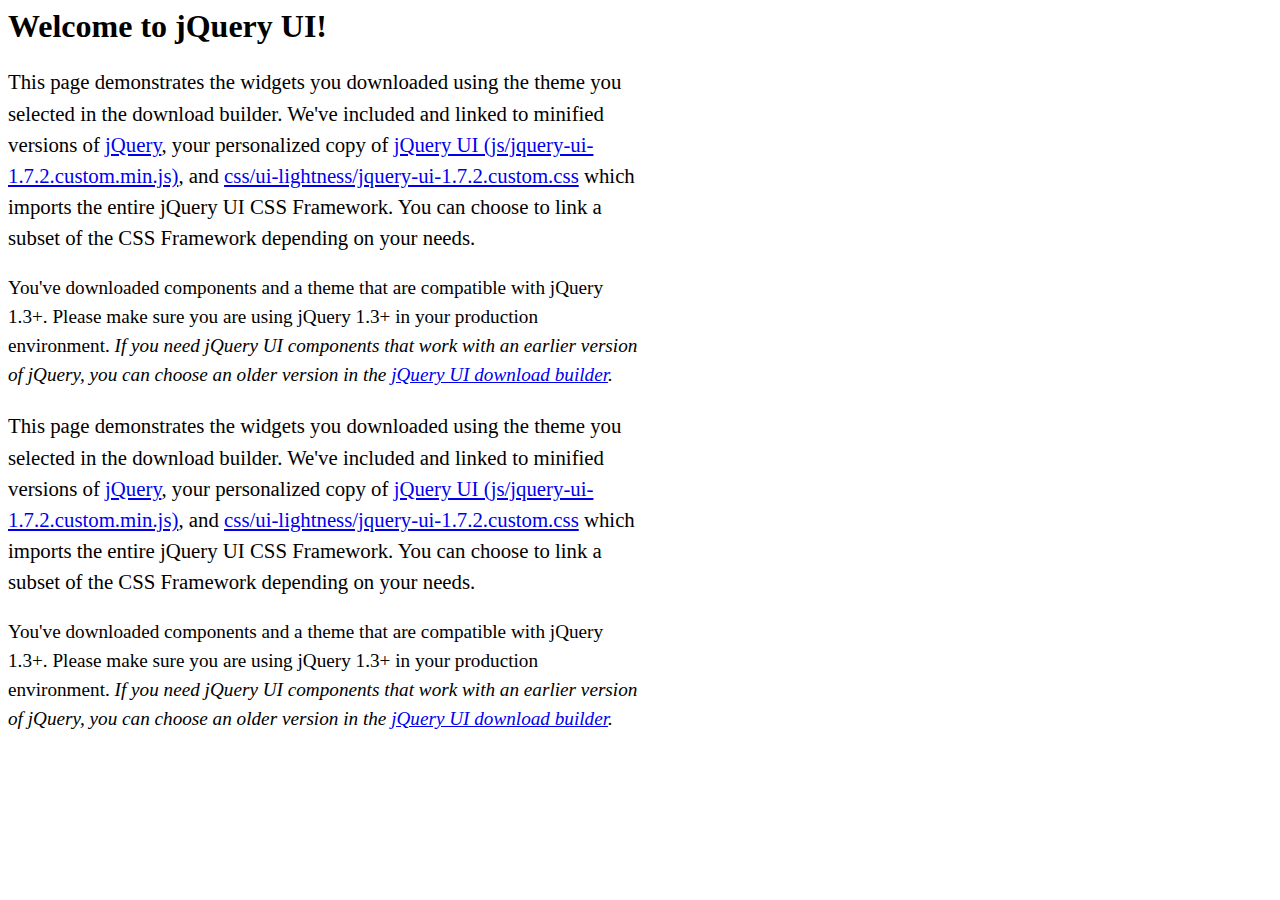
<file: src/main/webapp/demo.html>
<!DOCTYPE HTML PUBLIC "-//W3C//DTD HTML 4.0 Transitional//EN">
<HTML>
 <HEAD>
  <TITLE> New Document </TITLE>
  <META NAME="Generator" CONTENT="EditPlus">
  <META NAME="Author" CONTENT="">
  <META NAME="Keywords" CONTENT="">
  <META NAME="Description" CONTENT="">
 </HEAD>

 <BODY>
  <h1>Welcome to jQuery UI!</h1>
	<p style="font-size: 1.3em; line-height: 1.5; margin: 1em 0; width: 50%;">This page demonstrates the widgets you downloaded using the theme you selected in the download builder. We've included and linked to minified versions of <a href="js/jquery-1.3.2.min.js">jQuery</a>, your personalized copy of <a href="js/jquery-ui-1.7.2.custom.min.js">jQuery UI (js/jquery-ui-1.7.2.custom.min.js)</a>, and <a href="css/ui-lightness/jquery-ui-1.7.2.custom.css">css/ui-lightness/jquery-ui-1.7.2.custom.css</a> which imports the entire jQuery UI CSS Framework. You can choose to link a subset of the CSS Framework depending on your needs. </p>
	<p style="font-size: 1.2em; line-height: 1.5; margin: 1em 0; width: 50%;">You've downloaded components and a theme that are compatible with jQuery 1.3+. Please make sure you are using jQuery 1.3+ in your production environment. <em>If you need jQuery UI components that work with an earlier version of jQuery, you can choose an older version in the <a href="http://jqueryui.com/download">jQuery UI download builder</a>.</em></p>	
 <p style="font-size: 1.3em; line-height: 1.5; margin: 1em 0; width: 50%;">This page demonstrates the widgets you downloaded using the theme you selected in the download builder. We've included and linked to minified versions of <a href="js/jquery-1.3.2.min.js">jQuery</a>, your personalized copy of <a href="js/jquery-ui-1.7.2.custom.min.js">jQuery UI (js/jquery-ui-1.7.2.custom.min.js)</a>, and <a href="css/ui-lightness/jquery-ui-1.7.2.custom.css">css/ui-lightness/jquery-ui-1.7.2.custom.css</a> which imports the entire jQuery UI CSS Framework. You can choose to link a subset of the CSS Framework depending on your needs. </p>
	<p style="font-size: 1.2em; line-height: 1.5; margin: 1em 0; width: 50%;">You've downloaded components and a theme that are compatible with jQuery 1.3+. Please make sure you are using jQuery 1.3+ in your production environment. <em>If you need jQuery UI components that work with an earlier version of jQuery, you can choose an older version in the <a href="http://jqueryui.com/download">jQuery UI download builder</a>.</em></p>	

 </BODY>
</HTML>
</file>
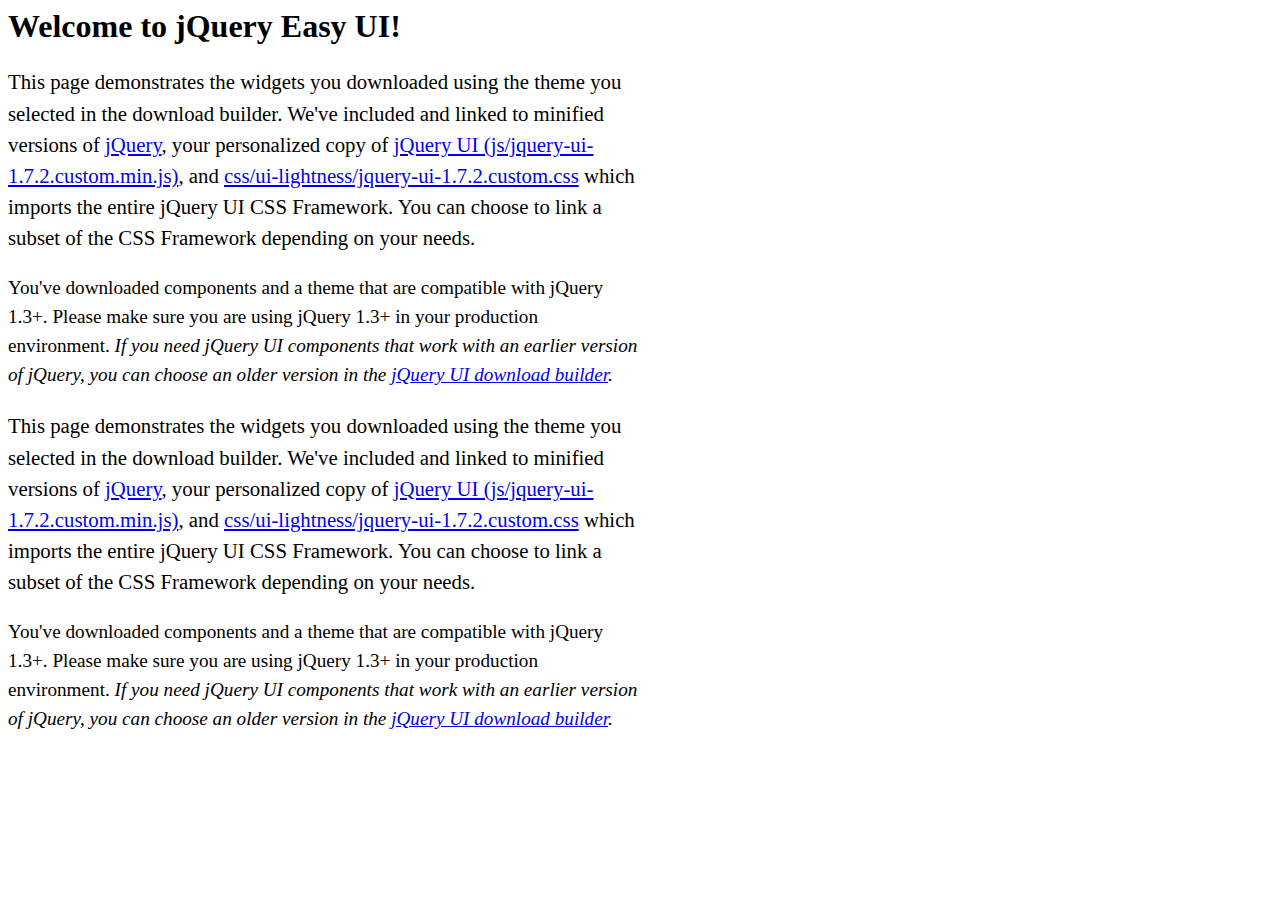
<file: src/main/webapp/demo1.html>
<!DOCTYPE HTML PUBLIC "-//W3C//DTD HTML 4.0 Transitional//EN">
<HTML>
 <HEAD>
  <TITLE> New Document </TITLE>
  <META NAME="Generator" CONTENT="EditPlus">
  <META NAME="Author" CONTENT="">
  <META NAME="Keywords" CONTENT="">
  <META NAME="Description" CONTENT="">
 </HEAD>

 <BODY>
  <h1>Welcome to jQuery Easy UI!</h1>
	<p style="font-size: 1.3em; line-height: 1.5; margin: 1em 0; width: 50%;">This page demonstrates the widgets you downloaded using the theme you selected in the download builder. We've included and linked to minified versions of <a href="js/jquery-1.3.2.min.js">jQuery</a>, your personalized copy of <a href="js/jquery-ui-1.7.2.custom.min.js">jQuery UI (js/jquery-ui-1.7.2.custom.min.js)</a>, and <a href="css/ui-lightness/jquery-ui-1.7.2.custom.css">css/ui-lightness/jquery-ui-1.7.2.custom.css</a> which imports the entire jQuery UI CSS Framework. You can choose to link a subset of the CSS Framework depending on your needs. </p>
	<p style="font-size: 1.2em; line-height: 1.5; margin: 1em 0; width: 50%;">You've downloaded components and a theme that are compatible with jQuery 1.3+. Please make sure you are using jQuery 1.3+ in your production environment. <em>If you need jQuery UI components that work with an earlier version of jQuery, you can choose an older version in the <a href="http://jqueryui.com/download">jQuery UI download builder</a>.</em></p>	
 <p style="font-size: 1.3em; line-height: 1.5; margin: 1em 0; width: 50%;">This page demonstrates the widgets you downloaded using the theme you selected in the download builder. We've included and linked to minified versions of <a href="js/jquery-1.3.2.min.js">jQuery</a>, your personalized copy of <a href="js/jquery-ui-1.7.2.custom.min.js">jQuery UI (js/jquery-ui-1.7.2.custom.min.js)</a>, and <a href="css/ui-lightness/jquery-ui-1.7.2.custom.css">css/ui-lightness/jquery-ui-1.7.2.custom.css</a> which imports the entire jQuery UI CSS Framework. You can choose to link a subset of the CSS Framework depending on your needs. </p>
	<p style="font-size: 1.2em; line-height: 1.5; margin: 1em 0; width: 50%;">You've downloaded components and a theme that are compatible with jQuery 1.3+. Please make sure you are using jQuery 1.3+ in your production environment. <em>If you need jQuery UI components that work with an earlier version of jQuery, you can choose an older version in the <a href="http://jqueryui.com/download">jQuery UI download builder</a>.</em></p>	

 </BODY>
</HTML>
</file>
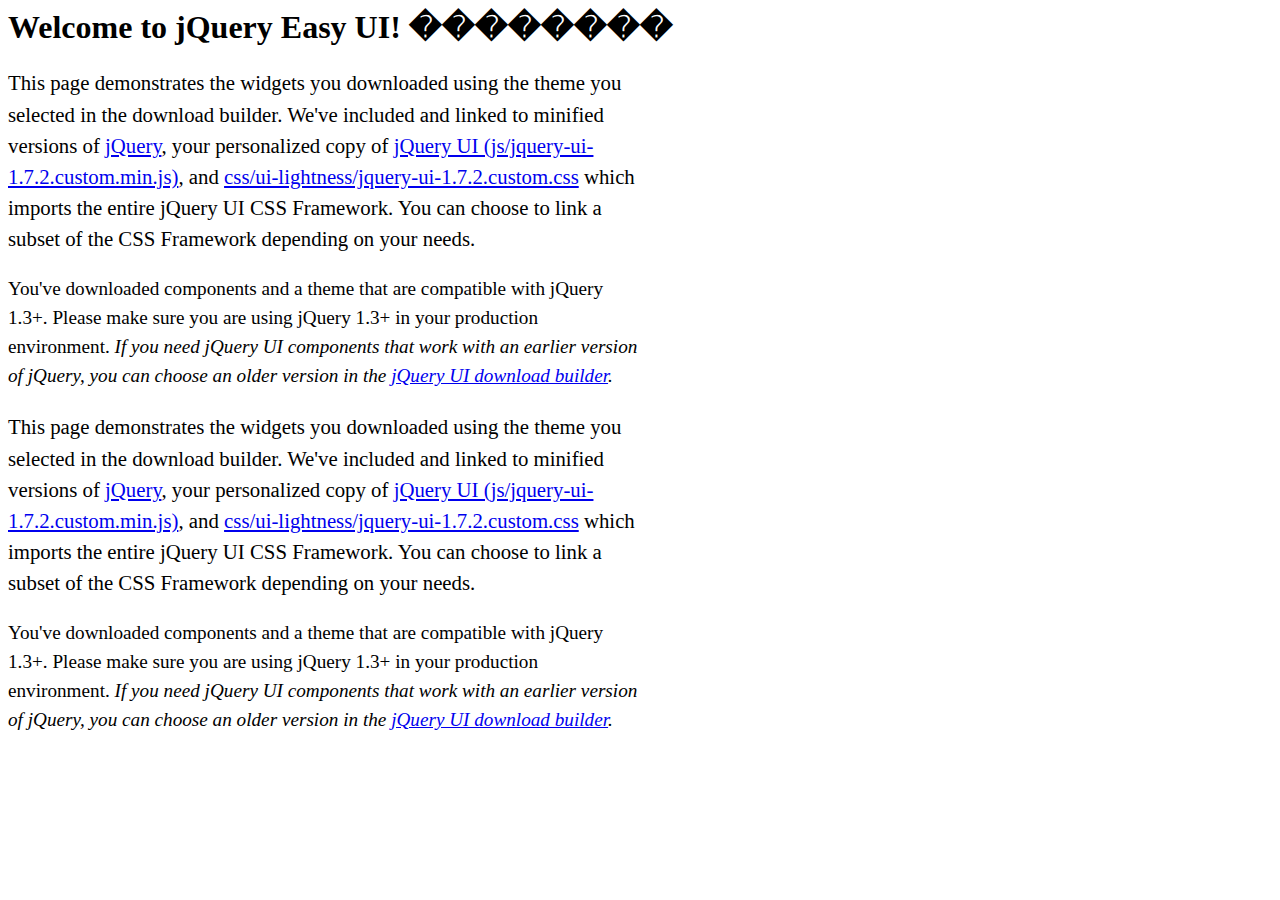
<file: src/main/webapp/demo2.html>
<!DOCTYPE HTML PUBLIC "-//W3C//DTD HTML 4.0 Transitional//EN">
<HTML>
 <HEAD>
  <TITLE> New Document </TITLE>
  <META NAME="Generator" CONTENT="EditPlus">
  <META NAME="Author" CONTENT="">
  <META NAME="Keywords" CONTENT="">
  <META NAME="Description" CONTENT="">
 </HEAD>

 <BODY>
  <h1>Welcome to jQuery Easy UI! ��������</h1>
	<p style="font-size: 1.3em; line-height: 1.5; margin: 1em 0; width: 50%;">This page demonstrates the widgets you downloaded using the theme you selected in the download builder. We've included and linked to minified versions of <a href="js/jquery-1.3.2.min.js">jQuery</a>, your personalized copy of <a href="js/jquery-ui-1.7.2.custom.min.js">jQuery UI (js/jquery-ui-1.7.2.custom.min.js)</a>, and <a href="css/ui-lightness/jquery-ui-1.7.2.custom.css">css/ui-lightness/jquery-ui-1.7.2.custom.css</a> which imports the entire jQuery UI CSS Framework. You can choose to link a subset of the CSS Framework depending on your needs. </p>
	<p style="font-size: 1.2em; line-height: 1.5; margin: 1em 0; width: 50%;">You've downloaded components and a theme that are compatible with jQuery 1.3+. Please make sure you are using jQuery 1.3+ in your production environment. <em>If you need jQuery UI components that work with an earlier version of jQuery, you can choose an older version in the <a href="http://jqueryui.com/download">jQuery UI download builder</a>.</em></p>	
 <p style="font-size: 1.3em; line-height: 1.5; margin: 1em 0; width: 50%;">This page demonstrates the widgets you downloaded using the theme you selected in the download builder. We've included and linked to minified versions of <a href="js/jquery-1.3.2.min.js">jQuery</a>, your personalized copy of <a href="js/jquery-ui-1.7.2.custom.min.js">jQuery UI (js/jquery-ui-1.7.2.custom.min.js)</a>, and <a href="css/ui-lightness/jquery-ui-1.7.2.custom.css">css/ui-lightness/jquery-ui-1.7.2.custom.css</a> which imports the entire jQuery UI CSS Framework. You can choose to link a subset of the CSS Framework depending on your needs. </p>
	<p style="font-size: 1.2em; line-height: 1.5; margin: 1em 0; width: 50%;">You've downloaded components and a theme that are compatible with jQuery 1.3+. Please make sure you are using jQuery 1.3+ in your production environment. <em>If you need jQuery UI components that work with an earlier version of jQuery, you can choose an older version in the <a href="http://jqueryui.com/download">jQuery UI download builder</a>.</em></p>	

 </BODY>
</HTML>
</file>
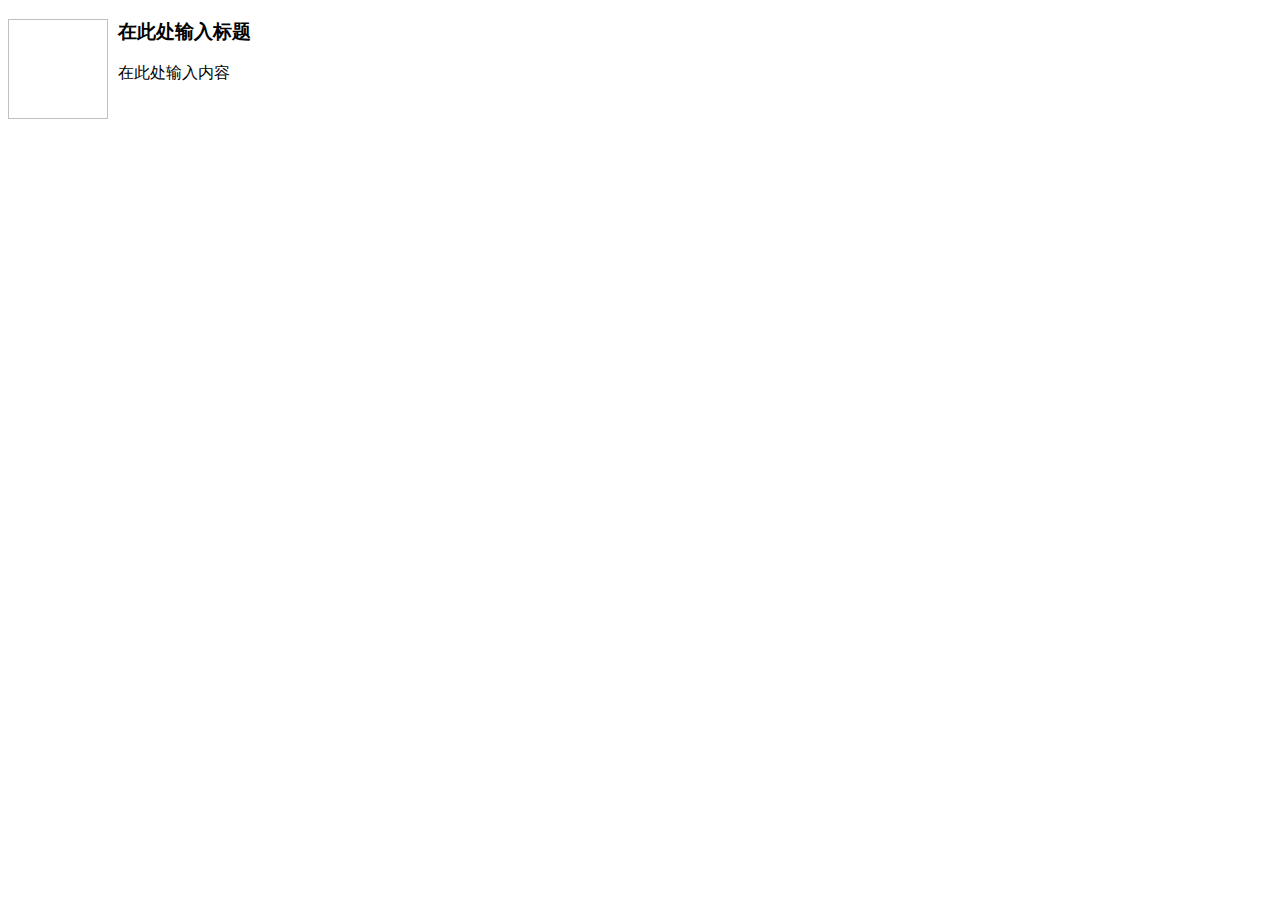
<file: src/main/webapp/resources/js/kindeditor-4.1.10/plugins/template/html/1.html>
<!doctype html>
<html>
<head>
	<meta charset="utf-8" />
</head>
<body>
	<h3>
		<img align="left" height="100" style="margin-right: 10px" width="100" />在此处输入标题
	</h3>
	<p>
		在此处输入内容
	</p>
</body>
</html>
</file>
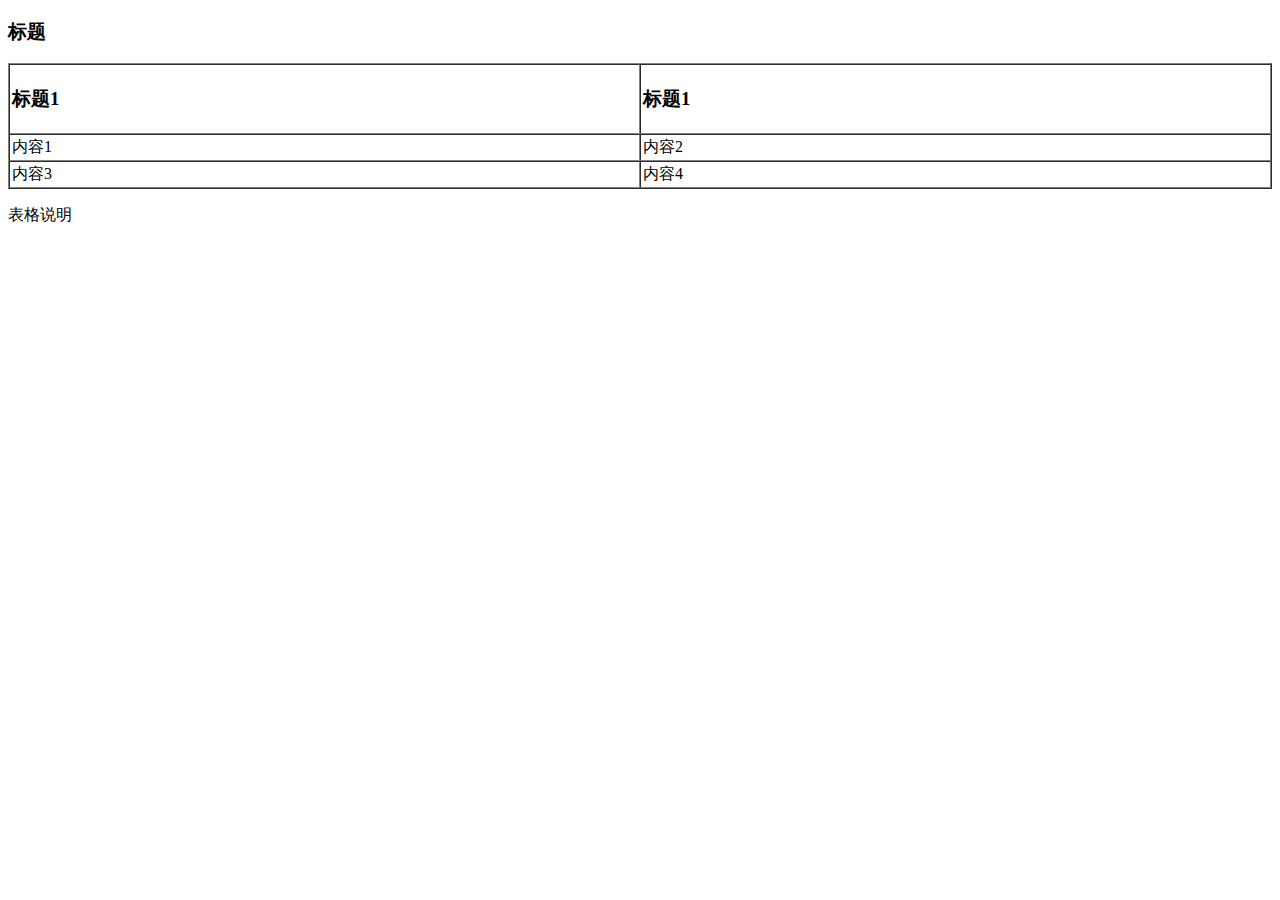
<file: src/main/webapp/resources/js/kindeditor-4.1.10/plugins/template/html/2.html>
<!doctype html>
<html>
<head>
	<meta charset="utf-8" />
</head>
<body>
	<h3>
		标题
	</h3>
	<table style="width:100%;" cellpadding="2" cellspacing="0" border="1">
		<tbody>
			<tr>
				<td>
					<h3>标题1</h3>
				</td>
				<td>
					<h3>标题1</h3>
				</td>
			</tr>
			<tr>
				<td>
					内容1
				</td>
				<td>
					内容2
				</td>
			</tr>
			<tr>
				<td>
					内容3
				</td>
				<td>
					内容4
				</td>
			</tr>
		</tbody>
	</table>
	<p>
		表格说明
	</p>
</body>
</html>
</file>
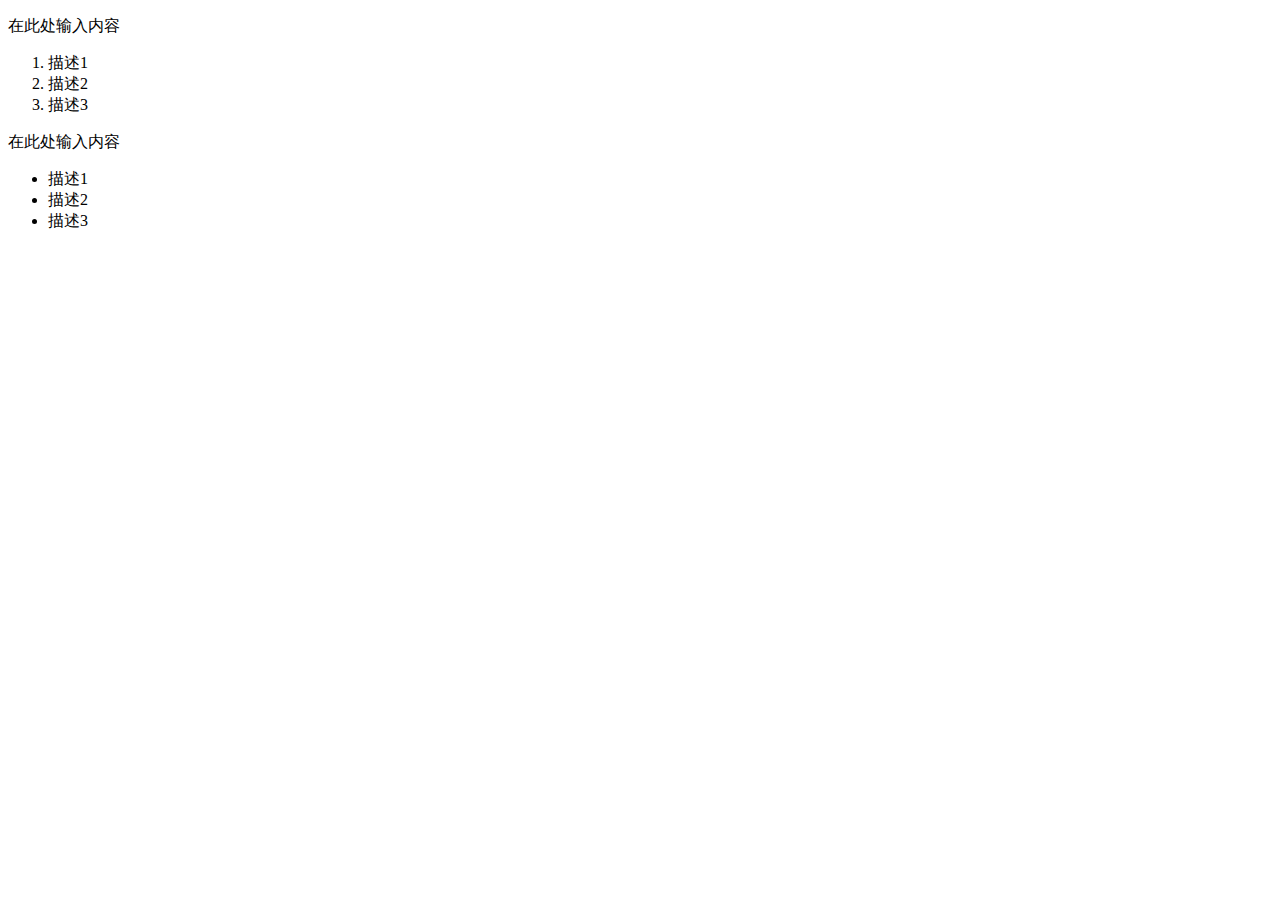
<file: src/main/webapp/resources/js/kindeditor-4.1.10/plugins/template/html/3.html>
<!doctype html>
<html>
<head>
	<meta charset="utf-8" />
</head>
<body>
	<p>
		在此处输入内容
	</p>
	<ol>
		<li>
			描述1
		</li>
		<li>
			描述2
		</li>
		<li>
			描述3
		</li>
	</ol>
	<p>
		在此处输入内容
	</p>
	<ul>
		<li>
			描述1
		</li>
		<li>
			描述2
		</li>
		<li>
			描述3
		</li>
	</ul>
</body>
</html>
</file>
<file: src/main/webapp/resources/js/icheck-1.0.2/skins/all.css>
/* iCheck plugin skins
----------------------------------- */
@import url("minimal/_all.css");
/*
@import url("minimal/minimal.css");
@import url("minimal/red.css");
@import url("minimal/green.css");
@import url("minimal/blue.css");
@import url("minimal/aero.css");
@import url("minimal/grey.css");
@import url("minimal/orange.css");
@import url("minimal/yellow.css");
@import url("minimal/pink.css");
@import url("minimal/purple.css");
*/

@import url("square/_all.css");
/*
@import url("square/square.css");
@import url("square/red.css");
@import url("square/green.css");
@import url("square/blue.css");
@import url("square/aero.css");
@import url("square/grey.css");
@import url("square/orange.css");
@import url("square/yellow.css");
@import url("square/pink.css");
@import url("square/purple.css");
*/

@import url("flat/_all.css");
/*
@import url("flat/flat.css");
@import url("flat/red.css");
@import url("flat/green.css");
@import url("flat/blue.css");
@import url("flat/aero.css");
@import url("flat/grey.css");
@import url("flat/orange.css");
@import url("flat/yellow.css");
@import url("flat/pink.css");
@import url("flat/purple.css");
*/

@import url("line/_all.css");
/*
@import url("line/line.css");
@import url("line/red.css");
@import url("line/green.css");
@import url("line/blue.css");
@import url("line/aero.css");
@import url("line/grey.css");
@import url("line/orange.css");
@import url("line/yellow.css");
@import url("line/pink.css");
@import url("line/purple.css");
*/

@import url("polaris/polaris.css");

@import url("futurico/futurico.css");
</file>
<file: src/main/webapp/resources/js/icheck-1.0.2/demo/css/custom.css>
@import url("normalize.css");
@font-face{font-family:'MontserratRegular';src:url("./montserrat-regular.eot");src:url("./montserrat-regular.eot?#iefix") format('embedded-opentype'),url("./montserrat-regular.woff") format('woff'),url("./montserrat-regular.ttf") format('truetype'),url("./montserrat-regular.svg#MontserratRegular") format('svg');font-style:normal;font-weight:normal}
@font-face{font-family:'MontserratBold';src:url("./montserrat-bold.eot");src:url("./montserrat-bold.eot?#iefix") format('embedded-opentype'),url("./montserrat-bold.woff") format('woff'),url("./montserrat-bold.ttf") format('truetype'),url("./montserrat-bold.svg#MontserratBold") format('svg');font-style:normal;font-weight:bold}
html,body{height:100%}
body{font:14px/20px 'MontserratRegular',Helvetica,Arial,sans-serif;color:#222;background:#ebe7df url("[data-uri]") repeat-x;*background-image:url("ie/header-line.png")}
a{color:#222;text-decoration:none;border-bottom:1px solid #bbb;}
a:hover{color:#000}
a,.self{-webkit-transition:color .1s;-moz-transition:color .1s;-ms-transition:color .1s;-o-transition:color .1s;transition:color .1s}
.self{color:#333;border-bottom:1px dotted #aaa;cursor:pointer;}
.self:hover{color:#000}
strong{font-family:'MontserratBold',Helvetica,Arial,sans-serif;font-weight:700}
p{margin:0 0 8px}
label{cursor:pointer}
h1,h2,h3,h4{margin:0;font:bold 20px/60px 'MontserratBold',Helvetica,Arial,sans-serif}
h2{height:60px;text-align:center;text-transform:uppercase}
h4{font-size:18px;line-height:24px}
ul{margin:0;padding:0;list-style:none}
table{width:100%;margin-bottom:21px}
th,td{padding:11px 20px 12px;vertical-align:top;font-weight:normal;text-align:left;border-bottom:2px solid #e7e5e0;}
thead th,thead td{background:#f3f2ef}
th{white-space:nowrap}
td{width:100%}
.focus{outline:1px dotted rgba(0,0,0,0.5) !important}
.clear{position:relative;*zoom:1;}
.clear:before,.clear:after{content:'';display:table;clear:both}
.layout{width:930px;margin:0 auto;padding:0 15px}
.header{padding:115px 0 73px;color:#fff;text-align:center;}
.header h1,.header strong{letter-spacing:-1px;text-transform:uppercase}
.header h1{padding-bottom:23px;font-size:22px;line-height:28px}
.header h3{position:relative;padding:35px 0 17px;font-size:120px;line-height:140px;letter-spacing:-5px;}
.header h3 span{font-size:30px;line-height:40px;letter-spacing:0;margin-left:-10px;vertical-align:baseline;}
.header h3:before{content:'';display:inline-block;width:72px;height:64px;margin-right:32px;vertical-align:middle;background:url("icheck.png")}
.header h3:after{content:'';position:absolute;top:0;left:50%;width:100px;margin-left:-50px;border-top:3px solid #fff}
.header strong{font:24px/30px 'MontserratRegular',Helvetica,Arial,sans-serif;}
.header strong a{color:#fff;border-bottom-color:#fff}
.features{position:relative;font-size:16px;color:#555;background:#fff;}
.features .self{color:#555;border-bottom-color:#bbb;}
.features .self:hover{color:#222}
.features .arrows{top:0}
.features:hover .arrows .bottom{left:0}
.features h2{color:#fff;background:#2489c5}
.features ul{padding:44px 60px 36px}
.features li{padding:0 0 9px 36px;background:url("[data-uri]") 0 1px no-repeat;*background-image:url("ie/icon-star.png");}
.features li.offset{margin-top:20px}
.mark{padding:0 2px;color:#777;background:#e7e5e0;}
.skin-polaris .mark{background:#232830}
.skin-futurico .mark{background:#25262a}
.social{height:60px;margin-bottom:60px;padding:0 60px;font-size:16px;color:#555;background:#f5f3ef;}
.social a{color:#777;border-bottom-color:#ccc;}
.social a:hover{color:#444}
.social .left{float:left;padding-top:19px;}
.social .left li{float:left;padding-right:30px;}
.social .left li a{position:relative}
.social .right{float:right;padding-top:20px;}
.social .right li{float:right;padding-left:10px}
.social .right.local{padding-top:19px;}
.social .right.local li{padding-left:30px;font-size:14px}
.demo-holder{margin-bottom:97px}
.demo-title{padding-bottom:36px;font-size:26px;letter-spacing:-1px}
.demo{position:relative;}
.demo:hover .arrows .top,.demo:hover .arrows .bottom{left:0}
.demo-list{position:relative;margin-right:360px;padding:33px 57px 17px;color:#555;background:#fff;border:3px solid #ddd8ce;}
.demo-list ul{float:right;white-space:nowrap;}
.demo-list ul:first-child{float:left}
.demo-list ul li{position:relative;padding:0 0 18px 42px}
.demo-list ul input{position:absolute;top:4px;left:0}
.demo-list ul .icheckbox_square-blue,.demo-list ul .iradio_square-blue{position:absolute;top:-1px;left:0}
.demo-list ul span{color:#bbb}
.demo-methods{padding:21px 360px 0 0;}
.demo-methods .mark{background:#d3cfc6}
.demo-methods dt{position:relative;padding:17px 150px 18px 0;font:16px/24px 'MontserratRegular',Helvetica,Arial,sans-serif;color:#444;border-bottom:3px solid #ddd8ce;}
.demo-methods dt .self{cursor:pointer;}
.demo-methods dt .self:hover{color:#222}
.demo-methods dt .code{position:absolute;right:0;bottom:18px;color:#777;}
.demo-methods dt .code .self:hover{color:#444}
.demo-methods dd{position:relative;display:none;margin:0;background:#fff;border:3px solid #ddd8ce;border-top:none;}
.demo-methods dd:before{content:'';position:absolute;top:-13px;left:0;width:0;height:0;border:5px solid transparent;border-bottom-color:#ddd8ce;border-left-color:#ddd8ce}
.demo-methods dd .markup{margin:0;color:#888;background:#f5f3ef;border:none;}
.demo-methods dd .markup .comment{color:#aaa}
.demo-callbacks{position:absolute;top:0;right:0;bottom:0;width:300px;color:#aaa;background:#232323;border:3px solid #ddd8ce;}
.demo-callbacks h2{color:#fff;background:#6a5a8c}
.demo-callbacks ul{position:absolute;top:60px;width:100%;bottom:0;overflow:auto;}
.demo-callbacks ul::-webkit-scrollbar{width:10px;background:none;}
.demo-callbacks ul::-webkit-scrollbar-track{background:none;border:none;}
.demo-callbacks ul::-webkit-scrollbar-track-piece:disabled{display:none !important;}
.demo-callbacks ul::-webkit-scrollbar-thumb{background:rgba(255,255,255,.25);border:none;}
.demo-callbacks ul::-webkit-scrollbar-thumb:hover{background:rgba(255,255,255,.3);}
.demo-callbacks ul li{margin-top:-1px;padding:13px 20px 15px;border-top:1px solid #2e2e2e;}
.demo-callbacks ul li span{color:#888}
.skins{position:relative;*zoom:1;}
.skins h2{position:absolute;top:-38px;right:0;left:0;font-size:24px;text-align:center}
.arrows{position:absolute;top:3px;left:-60px;width:60px;overflow:hidden;}
.arrows .top,.arrows .bottom{position:relative;left:60px;width:60px;height:60px;cursor:pointer;-webkit-transition:left .3s,background-color .2s;-moz-transition:left .3s,background-color .2s;-ms-transition:left .3s,background-color .2s;-o-transition:left .3s,background-color .2s;transition:left .3s,background-color .2s}
.arrows .top{background:#83b3be url("[data-uri]") 50% no-repeat;*background-image:url("ie/arrow-top.png");}
.arrows .top:hover{background-color:#6ba4b1}
.arrows .bottom{background:#e2b78d url("[data-uri]") 50% no-repeat;*background-image:url("ie/arrow-bottom.png");}
.arrows .bottom:hover{background-color:#dba571}
@media screen and (max-width:1049px){.arrows,.fork-me{display:none}
}.skin{position:relative;margin-bottom:40px;}
.skin:hover .arrows .top,.skin:hover .arrows .bottom{left:0}
.skin h3{position:relative;z-index:20;float:left;height:60px;padding:0 57px;line-height:58px;background:#fff;border:3px solid #ddd8ce;border-bottom:none;}
.skin h3:before{content:'';position:absolute;top:100%;left:0;width:100%;height:2px;margin-top:-1px;background:#fff}
.skin.skin-polaris h3{color:#cacdd1;background:#2c323c;}
.skin.skin-polaris h3:before{background:#2c323c}
.skin.skin-futurico h3{color:#c3c3c3;background:#2e3035;}
.skin.skin-futurico h3:before{background:#2e3035}
.skin dl{z-index:10;width:100%;margin:0}
.skin dt{position:relative;top:-53px;right:-3px;float:right;height:47px;margin-right:-3px;padding:0 57px;line-height:47px;border:3px solid #ddd8ce;cursor:pointer;}
.skin dt:hover{background:#f0ede7;border-bottom:3px solid #ddd8ce}
.skin dt.selected{height:50px;background:#fff;border-bottom:none;cursor:default;}
.skin dt.selected:before{content:'';position:absolute;top:100%;left:0;width:100%;height:2px;margin-top:-1px;background:#fff}
.skin.skin-polaris dt{color:#cacdd1;background:#647083;}
.skin.skin-polaris dt:hover{background:#4a5361}
.skin.skin-polaris dt.selected{background:#2c323c;}
.skin.skin-polaris dt.selected:before{background:#2c323c}
.skin.skin-futurico dt{color:#c3c3c3;background:#676c77;}
.skin.skin-futurico dt:hover{background:#4b4e56}
.skin.skin-futurico dt.selected{background:#2e3035;}
.skin.skin-futurico dt.selected:before{background:#2e3035}
.skin dd{position:relative;display:none;float:left;width:100%;margin:-3px -100% 0 0;overflow:hidden;color:#444;background:#fff;border:3px solid #ddd8ce;}
.skin dd.selected{display:block}
.skin dd a{color:#444;}
.skin dd a:hover{color:#111}
.skin.skin-polaris dd{color:#7a828b;background:#2c323c;}
.skin.skin-polaris dd a{color:#7a828b;border-bottom-color:#4e596b;}
.skin.skin-polaris dd a:hover{color:#a2a7ae}
.skin.skin-futurico dd{color:#888;background:#2e3035;}
.skin.skin-futurico dd a{color:#888;border-bottom-color:#545861;}
.skin.skin-futurico dd a:hover{color:#aaa}
.skin-section{float:left;padding:42px 0 31px 57px;line-height:18px;}
.skin-section h4{padding-bottom:18px;}
.skin-polaris .skin-section h4{color:#959ba2}
.skin-futurico .skin-section h4{color:#a0a0a0}
.skin-section .list{float:left;padding-right:60px;}
.skin-section .list li{position:relative;padding-bottom:15px}
.skin-minimal .skin-section .list li{padding-left:38px}
.skin-square .skin-section .list li{padding-left:42px}
.skin-flat .skin-section .list li,.skin-line .skin-section label{padding-left:40px}
.skin-line .skin-section h4{padding-bottom:24px}
.skin-line .skin-section .list{padding-right:40px;}
.skin-line .skin-section .list li{padding-bottom:10px}
.skin-polaris .skin-section .list li{padding-left:37px}
.skin-futurico .skin-section .list li{padding-left:36px}
.icheckbox_minimal,.icheckbox_minimal-red,.icheckbox_minimal-green,.icheckbox_minimal-blue,.icheckbox_minimal-aero,.icheckbox_minimal-grey,.icheckbox_minimal-orange,.icheckbox_minimal-yellow,.icheckbox_minimal-pink,.icheckbox_minimal-purple,.iradio_minimal,.iradio_minimal-red,.iradio_minimal-green,.iradio_minimal-blue,.iradio_minimal-aero,.iradio_minimal-grey,.iradio_minimal-orange,.iradio_minimal-yellow,.iradio_minimal-pink,.iradio_minimal-purple{position:absolute;top:1px;left:0}
.skin input[type=checkbox],.skin input[type=radio]{position:absolute;top:2px;left:0}
.icheckbox_square,.icheckbox_square-red,.icheckbox_square-green,.icheckbox_square-blue,.icheckbox_square-aero,.icheckbox_square-grey,.icheckbox_square-orange,.icheckbox_square-yellow,.icheckbox_square-pink,.icheckbox_square-purple,.iradio_square,.iradio_square-red,.iradio_square-green,.iradio_square-blue,.iradio_square-aero,.iradio_square-grey,.iradio_square-orange,.iradio_square-yellow,.iradio_square-pink,.iradio_square-purple{position:absolute;top:-1px;left:0}
.icheckbox_flat,.icheckbox_flat-red,.icheckbox_flat-green,.icheckbox_flat-blue,.icheckbox_flat-aero,.icheckbox_flat-grey,.icheckbox_flat-orange,.icheckbox_flat-yellow,.icheckbox_flat-pink,.icheckbox_flat-purple,.iradio_flat,.iradio_flat-red,.iradio_flat-green,.iradio_flat-blue,.iradio_flat-aero,.iradio_flat-grey,.iradio_flat-orange,.iradio_flat-yellow,.iradio_flat-pink,.iradio_flat-purple{position:absolute;top:0;left:0}
.icheckbox_polaris,.iradio_polaris{position:absolute;top:-4px;left:-6px}
.icheckbox_futurico,.iradio_futurico{position:absolute;top:2px;left:0}
.skin-states{float:right;padding-right:57px;padding-left:0;}
.skin-states .state{cursor:default !important}
.skin-states .list{padding-right:0}
.skin-minimal .skin-states .list li{padding-left:71px}
.skin-square .skin-states .list li{padding-left:79px}
.skin-flat .skin-states .list li{padding-left:75px}
.skin-line .skin-states .list{padding-right:0}
.skin-polaris .skin-states .list li{padding-left:69px}
.skin-futurico .skin-states .list li{padding-left:67px}
.skin-states .iradio_minimal,.skin-states .iradio_minimal-red,.skin-states .iradio_minimal-green,.skin-states .iradio_minimal-blue,.skin-states .iradio_minimal-aero,.skin-states .iradio_minimal-grey,.skin-states .iradio_minimal-orange,.skin-states .iradio_minimal-yellow,.skin-states .iradio_minimal-pink,.skin-states .iradio_minimal-purple{left:33px}
.skin-states .iradio_square,.skin-states .iradio_square-red,.skin-states .iradio_square-green,.skin-states .iradio_square-blue,.skin-states .iradio_square-aero,.skin-states .iradio_square-grey,.skin-states .iradio_square-orange,.skin-states .iradio_square-yellow,.skin-states .iradio_square-pink,.skin-states .iradio_square-purple{left:37px}
.skin-states .iradio_flat,.skin-states .iradio_flat-red,.skin-states .iradio_flat-green,.skin-states .iradio_flat-blue,.skin-states .iradio_flat-aero,.skin-states .iradio_flat-grey,.skin-states .iradio_flat-orange,.skin-states .iradio_flat-yellow,.skin-states .iradio_flat-pink,.skin-states .iradio_flat-purple{left:35px}
.skin-states .iradio_polaris{left:26px}
.skin-states .iradio_futurico{left:31px}
.colors{clear:both;padding:24px 0 9px;}
.skin-line .colors{padding-top:28px}
.colors strong{float:left;line-height:20px;margin-right:20px}
.colors li{position:relative;float:left;width:16px;height:16px;margin:2px 1px 0 0;background:#000;cursor:pointer;filter:alpha(opacity=50);opacity:.5;-webkit-transition:opacity .2s;-moz-transition:opacity .2s;-ms-transition:opacity .2s;-o-transition:opacity .2s;transition:opacity .2s;}
.colors li:hover{filter:alpha(opacity=100);opacity:1}
.colors li.active{height:20px;margin-top:0;filter:alpha(opacity=75);opacity:.75}
.colors li.red{background:#d54e21}
.colors li.green{background:#78a300}
.colors li.blue{background:#0e76a8}
.colors li.aero{background:#9cc2cb}
.colors li.grey{background:#73716e}
.colors li.orange{background:#f70}
.colors li.yellow{background:#fc0}
.colors li.pink{background:#ff66b5}
.colors li.purple{background:#6a5a8c}
.skin-square .colors li.red{background:#e56c69}
.skin-square .colors li.green{background:#1b7e5a}
.skin-square .colors li.blue{background:#2489c5}
.skin-square .colors li.aero{background:#9cc2cb}
.skin-square .colors li.grey{background:#73716e}
.skin-square .colors li.yellow{background:#fc3}
.skin-square .colors li.pink{background:#a77a94}
.skin-square .colors li.purple{background:#6a5a8c}
.skin-square .colors li.orange{background:#f70}
.skin-flat .colors li.red{background:#ec7063}
.skin-flat .colors li.green{background:#1abc9c}
.skin-flat .colors li.blue{background:#3498db}
.skin-flat .colors li.grey{background:#95a5a6}
.skin-flat .colors li.orange{background:#f39c12}
.skin-flat .colors li.yellow{background:#f1c40f}
.skin-flat .colors li.pink{background:#af7ac5}
.skin-flat .colors li.purple{background:#8677a7}
.skin-line .colors li.yellow{background:#ffc414}
.skins-info{padding:13px 0 57px;font-size:16px;line-height:22px;text-align:center;}
.skins-info p{margin-bottom:17px}
.skins-info .skins-banner{margin:34px 0 3px;}
.skins-info .skins-banner a{display:block;width:728px;height:90px;margin:0 auto;overflow:hidden;text-indent:100%;white-space:nowrap;background:url(banner.jpg);-webkit-transition:opacity 0.4s ease;-moz-transition:opacity 0.4s ease;-o-transition:opacity 0.4s ease;transition:opacity 0.4s ease;border:none;}
.skins-info .skins-banner a:hover{opacity:.8;}
.skin-pre{padding:43px 60px 0}
.skin-usage{padding:19px 60px 8px;list-style:decimal outside;}
.skin-usage li{margin-bottom:23px}
.skin-usage .schemes{margin-bottom:-3px;padding:13px 0 0 20px;color:#888;}
.skin-usage .schemes ul{float:left;padding-right:60px}
.skin-usage .schemes li{margin:0;padding-bottom:3px}
.usage{position:relative;margin-bottom:80px;background:#fff;}
.usage a{border-bottom-color:#ddd}
.usage .self{border-bottom-color:#bbb}
.usage .arrows{top:0}
.usage:hover .arrows .top,.usage:hover .arrows .bottom{left:0}
.usage h2{color:#fff;background:#1f7f5c}
.usage h4{margin:26px 0 10px;}
.usage h4.indeterminate{margin-top:28px}
.usage p{margin-bottom:5px;}
.usage p.offset{margin-top:10px}
.usage p.callbacks-info{margin-bottom:19px}
.usage p.methods-info{margin-bottom:10px}
.usage p.methods-callback{margin-top:10px}
.usage p.issue-tracker{margin-top:31px}
.usage .markup{margin:9px 0 16px}
.usage .usage-inner{font-size:15px;line-height:23px;padding:41px 60px 39px}
.markup{margin:10px 0 18px;padding:8px 0 9px 17px;font:14px/20px 'MontserratRegular',Helvetica,Arial,sans-serif;color:#777;background:#e7e5e0;border-left:3px solid #d7d5cb;}
.markup .comment{color:#999;}
.markup .comment .self{color:#555;}
.markup .comment .self:hover{color:#333}
.skin-polaris .markup{background:#232830;border-left-color:#1f232a}
.skin-futurico .markup{background:#25262a;border-left-color:#202225}
.skin-polaris .markup .comment,.skin-futurico .markup .comment{color:#555}
.browsers{margin-bottom:74px;}
.browsers h2{margin-bottom:29px;font-size:24px}
.browsers-inner{padding:0 60px;font-size:15px;line-height:23px;}
.browsers-inner p{margin-bottom:15px}
.benefits{position:relative;margin-bottom:59px;color:#888;background:#232323;}
.benefits .arrows{top:0}
.benefits:hover .arrows .top,.benefits:hover .arrows .bottom{left:0}
.benefits h2{color:#fff;background:#6a5b8c}
.benefits a{color:#888;border-bottom-color:#444;}
.benefits a:hover{color:#aaa}
.benefits .mark{color:#777;background:#393939}
.benefits-inner{padding:41px 60px 29px;font-size:15px;line-height:23px;}
.benefits-inner p{margin-bottom:15px}
.benefits-inner ul{margin:-10px 0 15px}
.download{height:63px;text-align:center;}
.download a{display:block;height:60px;font-size:18px;line-height:58px;color:#fff;border-bottom:0 solid #e24f49;background:#e76b66;-webkit-transition:border-bottom .2s;-moz-transition:border-bottom .2s;-ms-transition:border-bottom .2s;-o-transition:border-bottom .2s;transition:border-bottom .2s;}
.download a:before{content:'';display:inline-block;width:26px;height:26px;margin-right:12px;background:url("[data-uri]");*background-image:url("ie/icon-options.png");vertical-align:middle}
.download a:hover{border-bottom-width:3px}
.license{color:#444;text-align:center;padding:30px 0 75px}
.footer{padding-top:28px;height:60px;color:#666;background:#e2dfd8;}
.footer ul{float:left;}
.footer ul li{float:left;padding:2px 10px 0 0}
.footer ul.local li{padding:0 30px 0 0}
.footer .code{float:right}
.footer a{color:#444;}
.footer a:hover{color:#222}
.footer-inner{width:930px;margin:0 auto;overflow:hidden}
.fork-me{position:fixed;*position:absolute;top:0;right:0;width:40px;height:40px;overflow:hidden;text-indent:100%;white-space:nowrap;background:#28545b url("[data-uri]") 50% no-repeat;*background-image:url("ie/icon-fork.png");}
.fork-me:hover{background-color:#1f7f5c}
.skin dt,.fork-me{-webkit-transition:background-color .2s;-moz-transition:background-color .2s;-ms-transition:background-color .2s;-o-transition:background-color .2s;transition:background-color .2s}
</file>
